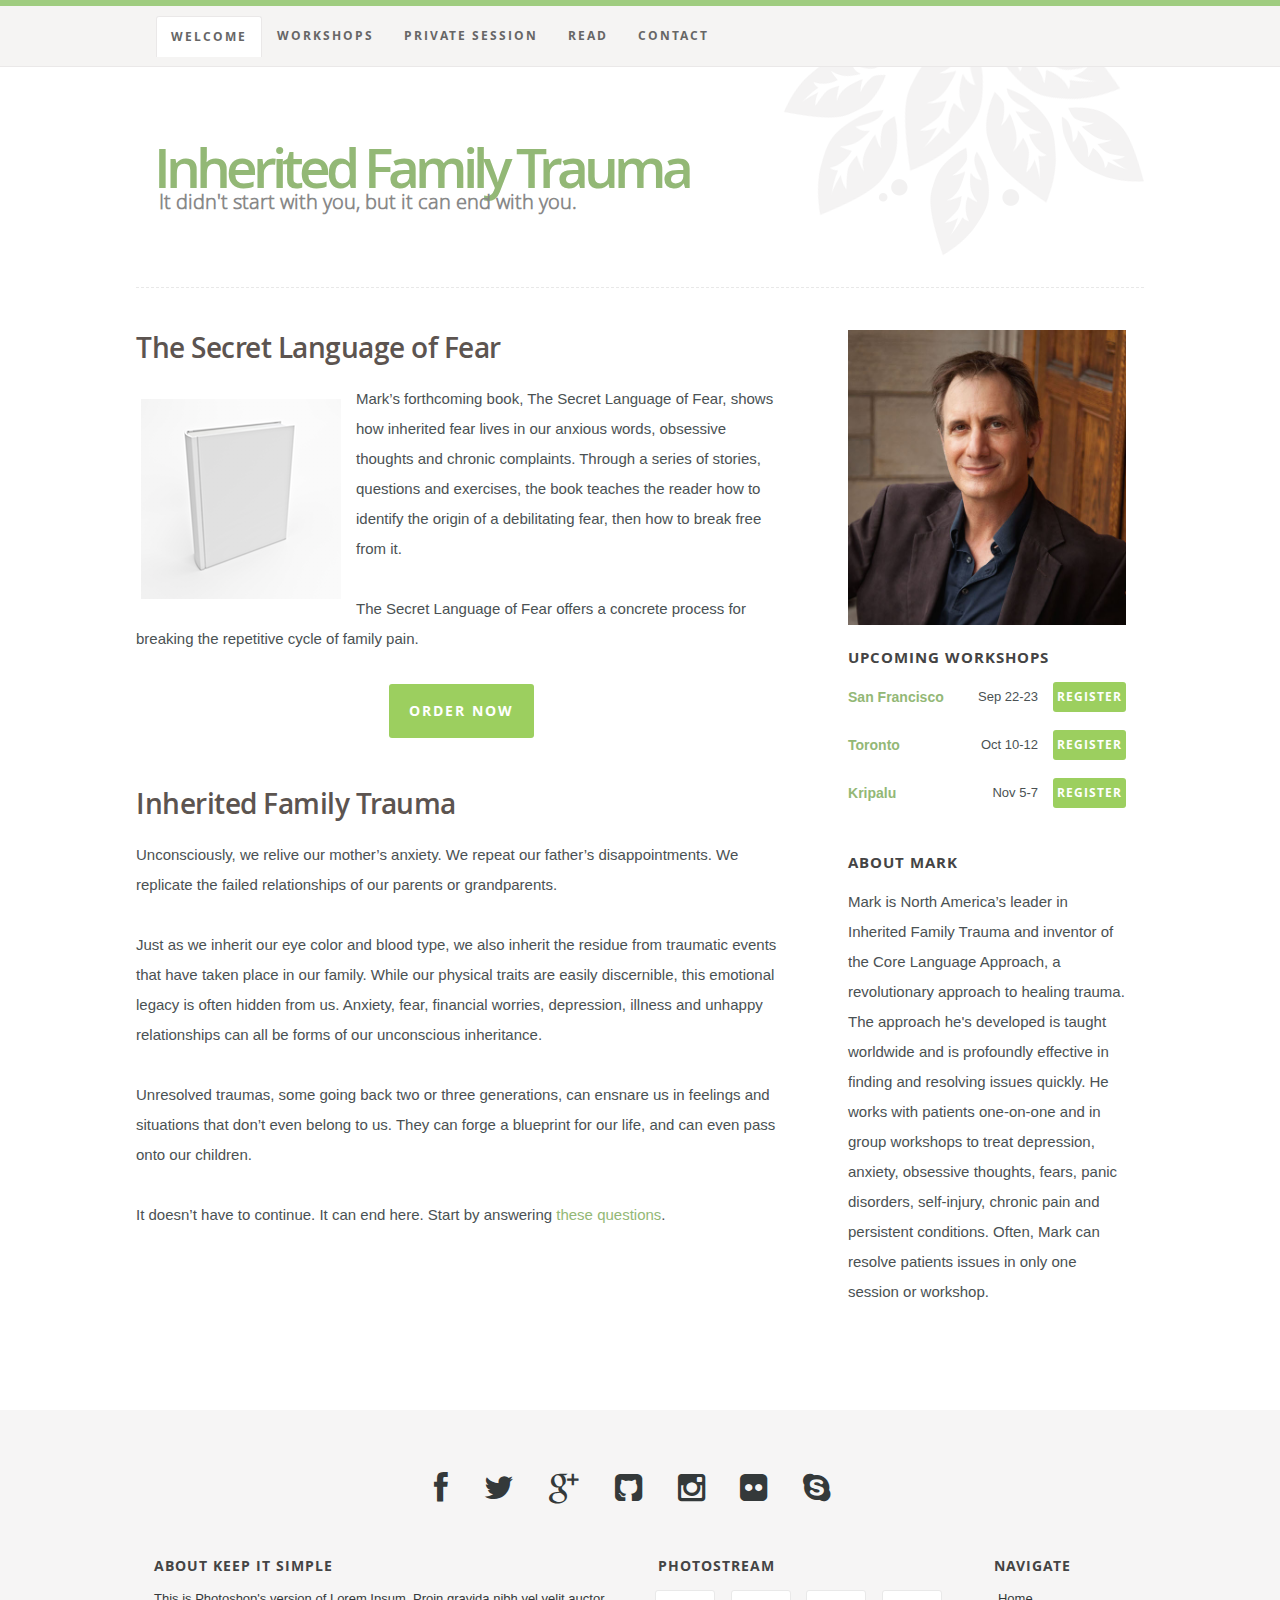
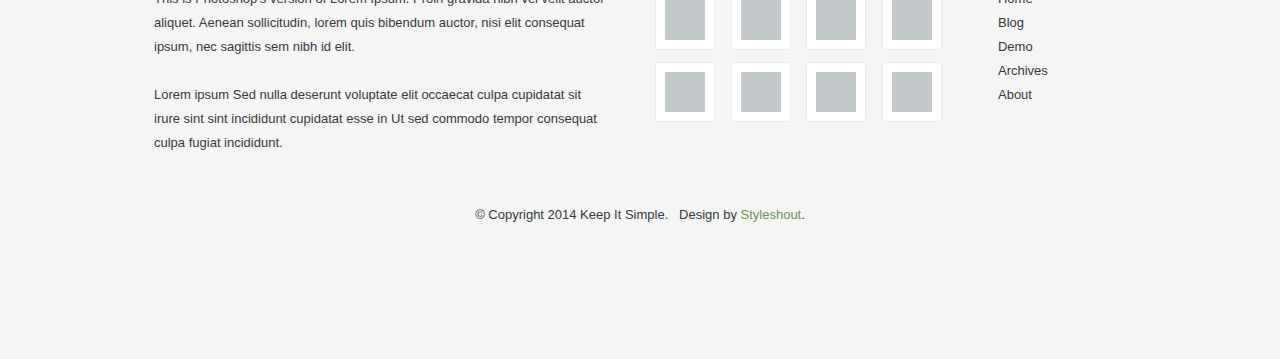
<file: index.html>
<!DOCTYPE html>
<!--[if lt IE 8 ]><html class="no-js ie ie7" lang="en"> <![endif]-->
<!--[if IE 8 ]><html class="no-js ie ie8" lang="en"> <![endif]-->
<!--[if IE 9 ]><html class="no-js ie ie9" lang="en"> <![endif]-->
<!--[if (gte IE 8)|!(IE)]><!-->
<html class="no-js" lang="en">
<!--<![endif]-->

<head>

    <!--- Basic Page Needs
   ================================================== -->
    <meta charset="utf-8">
    <title>Mark Wolynn</title>
    <meta name="description" content="">
    <meta name="author" content="">

    <!-- CSS
    ================================================== -->
    <link rel="stylesheet" href="css/default.css">
    <link rel="stylesheet" href="css/layout.css">
    <link rel="stylesheet" href="css/media-queries.css">

    <!-- Script
   ================================================== -->
    <script src="js/modernizr.js"></script>

    <!-- Favicons
    ================================================== -->
    <link rel="shortcut icon" href="favicon.png">

</head>

<body class="page">

    <!-- Header
   ================================================== -->
    <header id="top">

        <div class="row">

            <div class="header-content twelve columns">

                <h1 id="logo-text"><a href="index.html" title="">Inherited Family Trauma</a></h1>
                <p id="intro">It didn't start with you, but it can end with you.</p>

            </div>

        </div>

        <nav id="nav-wrap">

            <a class="mobile-btn" href="#nav-wrap" title="Show navigation">Show Menu</a>
            <a class="mobile-btn" href="#" title="Hide navigation">Hide Menu</a>

            <div class="row">

                <ul id="nav" class="nav">
                    <li class="current"><a href="index.html">Welcome</a></li>
                    <li><a href="">Workshops</a></li> 
                    <li><a href="">Private Session</a></li>
                    <li><a href="">Read</a></li>
                    <!-- Book, Blog, Insights -->
                    <li><a href="">Contact</a></li>
                </ul>
                <!-- end #nav -->

            </div>

        </nav>
        <!-- end #nav-wrap -->

    </header>
    <!-- Header End -->

    <!-- Content
   ================================================== -->
    <div id="content-wrap">

        <div class="row">

            <div id="main" class="eight columns">

                <section class="page">

                    <div class="row">
                        <h2 class="entry-title">
                            The Secret Language of Fear
                        </h2>

                        <img class="left" style="padding: 15px 15px 0 5px" src="images/book-cover.png"/>

                        <p>Mark’s forthcoming book, The Secret Language of Fear, shows how inherited fear lives in our anxious words, obsessive thoughts and chronic complaints. Through a series of stories, questions and exercises, the book teaches the reader how to identify the origin of a debilitating fear, then how to break free from it. </p>

                        <p>The Secret Language of Fear offers a concrete process for breaking the repetitive cycle of family pain.</p>

                        <div class="center"><div class="button">Order Now</div></div>
                    </div>

                    <div class="row">

                        <h2 class="entry-title">
                            Inherited Family Trauma
                        </h2>

                        <p>Unconsciously, we relive our mother’s anxiety. We repeat our father’s disappointments. We replicate the failed relationships of our parents or grandparents.</p>

                        <p>Just as we inherit our eye color and blood type, we also inherit the residue from traumatic events that have taken place in our family. While our physical traits are easily discernible, this emotional legacy is often hidden from us. Anxiety, fear, financial worries, depression, illness and unhappy relationships can all be forms of our unconscious inheritance.</p>

                        <p>Unresolved traumas, some going back two or three generations, can ensnare us in feelings and situations that don’t even belong to us. They can forge a blueprint for our life, and can even pass onto our children.</p>

                        <p>It doesn’t have to continue. It can end here. Start by answering <a href="">these questions</a>.</p>
                    </div>

                </section>
                <!-- End page -->

            </div>
            <!-- End main -->


            <div id="sidebar" class="four columns">

                <div class="" style="padding-bottom: 4%">
                    <img src="images/MarkWolynn.jpg">
                </div>

                <div class="widget widget_categories group">
                    <h3>Upcoming Workshops</h3>
                    <ul>
                        <li style="clear:both">
                            <a href="#" title="San Francisco" class="city">San Francisco</a>
                            <div class="button">Register</div>
                            <div class="date">Sep 22-23</div>
                        </li>
                        <li style="clear:both">
                            <a href="#" title="Toronto" class="city">Toronto</a>
                            <div class="button">Register</div>
                            <div class="date">Oct 10-12</div>
                        </li>
                        <li style="clear:both">
                            <a href="#" title="Kripalu" class="city">Kripalu</a>
                            <div class="button">Register</div>
                            <div class="date">Nov 5-7</div>
                        </li>
                    </ul>
                </div>

                <div class="widget widget_text group">
                    <h3>About Mark</h3>

                    <p>Mark is North America’s leader in Inherited Family Trauma and inventor of the Core Language Approach, a revolutionary approach to healing trauma. The approach he's developed is taught worldwide and is profoundly effective in finding and resolving issues quickly. He works with patients one-on-one and in group workshops to treat depression, anxiety, obsessive thoughts, fears, panic disorders, self-injury, chronic pain and persistent conditions. Often, Mark can resolve patients issues in only one session or workshop.</p>

                </div>

            </div>
            <!-- end sidebar -->

        </div>
        <!-- end row -->

    </div>
    <!-- end content-wrap -->


    <!-- Footer
   ================================================== -->
    <footer>

        <div class="row">

            <div class="twelve columns">
                <ul class="social-links">
                    <li><a href="#"><i class="fa fa-facebook"></i></a>
                    </li>
                    <li><a href="#"><i class="fa fa-twitter"></i></a>
                    </li>
                    <li><a href="#"><i class="fa fa-google-plus"></i></a>
                    </li>
                    <li><a href="#"><i class="fa fa-github-square"></i></a>
                    </li>
                    <li><a href="#"><i class="fa fa-instagram"></i></a>
                    </li>
                    <li><a href="#"><i class="fa fa-flickr"></i></a>
                    </li>
                    <li><a href="#"><i class="fa fa-skype"></i></a>
                    </li>
                </ul>
            </div>

            <div class="six columns info">

                <h3>About Keep It Simple</h3>

                <p>This is Photoshop's version of Lorem Ipsum. Proin gravida nibh vel velit auctor aliquet. Aenean sollicitudin, lorem quis bibendum auctor, nisi elit consequat ipsum, nec sagittis sem nibh id elit.
                </p>

                <p>Lorem ipsum Sed nulla deserunt voluptate elit occaecat culpa cupidatat sit irure sint sint incididunt cupidatat esse in Ut sed commodo tempor consequat culpa fugiat incididunt.</p>

            </div>

            <div class="four columns">

                <h3>Photostream</h3>

                <ul class="photostream group">
                    <li>
                        <a href="#">
                            <img alt="thumbnail" src="images/thumb.jpg">
                        </a>
                    </li>
                    <li>
                        <a href="#">
                            <img alt="thumbnail" src="images/thumb.jpg">
                        </a>
                    </li>
                    <li>
                        <a href="#">
                            <img alt="thumbnail" src="images/thumb.jpg">
                        </a>
                    </li>
                    <li>
                        <a href="#">
                            <img alt="thumbnail" src="images/thumb.jpg">
                        </a>
                    </li>
                    <li>
                        <a href="#">
                            <img alt="thumbnail" src="images/thumb.jpg">
                        </a>
                    </li>
                    <li>
                        <a href="#">
                            <img alt="thumbnail" src="images/thumb.jpg">
                        </a>
                    </li>
                    <li>
                        <a href="#">
                            <img alt="thumbnail" src="images/thumb.jpg">
                        </a>
                    </li>
                    <li>
                        <a href="#">
                            <img alt="thumbnail" src="images/thumb.jpg">
                        </a>
                    </li>
                </ul>

            </div>

            <div class="two columns">
                <h3 class="social">Navigate</h3>

                <ul class="navigate group">
                    <li><a href="#">Home</a>
                    </li>
                    <li><a href="#">Blog</a>
                    </li>
                    <li><a href="#">Demo</a>
                    </li>
                    <li><a href="#">Archives</a>
                    </li>
                    <li><a href="#">About</a>
                    </li>
                </ul>
            </div>

            <p class="copyright">&copy; Copyright 2014 Keep It Simple. &nbsp; Design by <a title="Styleshout" href="http://www.styleshout.com/">Styleshout</a>.</p>

        </div>
        <!-- End row -->

        <div id="go-top"><a class="smoothscroll" title="Back to Top" href="#top"><i class="fa fa-chevron-up"></i></a>
        </div>

    </footer>
    <!-- End Footer-->


    <!-- Java Script
   ================================================== -->
    <script src="http://ajax.googleapis.com/ajax/libs/jquery/1.10.2/jquery.min.js"></script>
    <script>
    window.jQuery || document.write('<script src="js/jquery-1.10.2.min.js"><\/script>')
    </script>
    <script type="text/javascript" src="js/jquery-migrate-1.2.1.min.js"></script>
    <script src="js/main.js"></script>

</body>

</html>
</file>
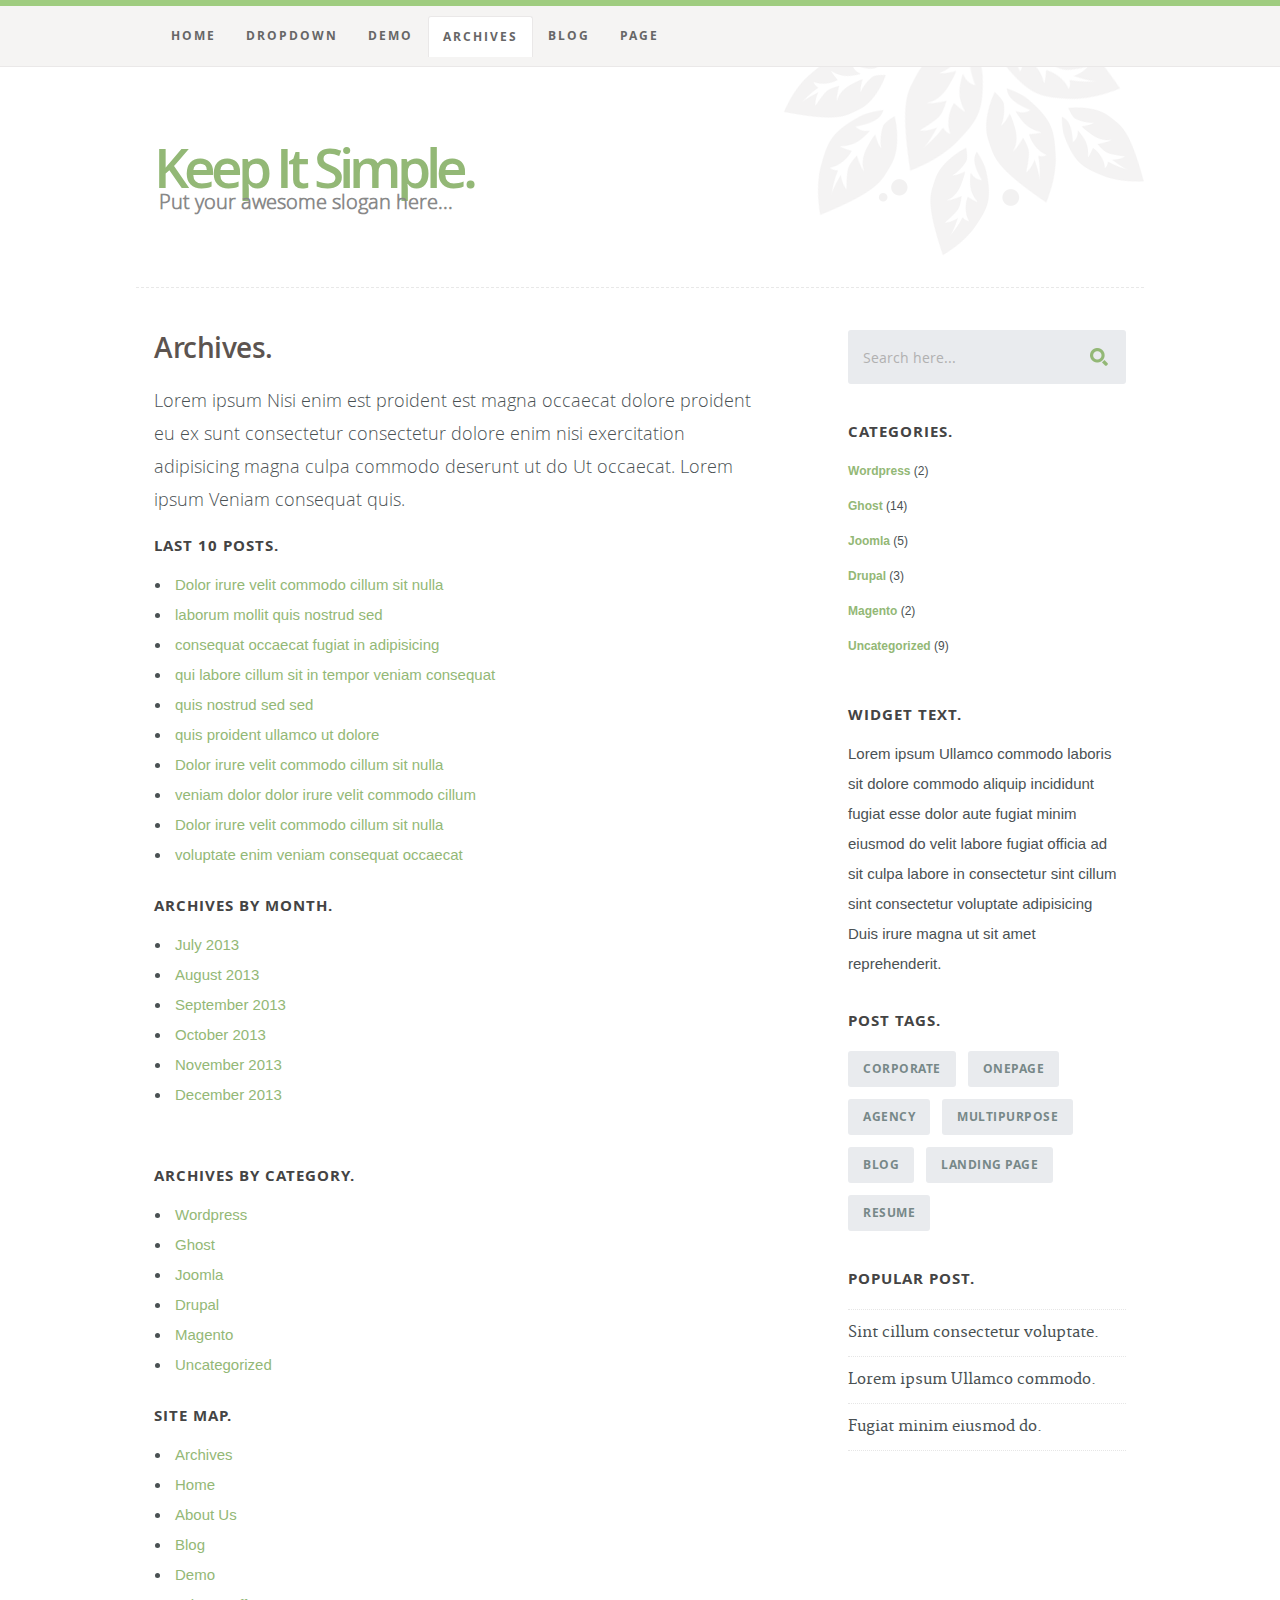
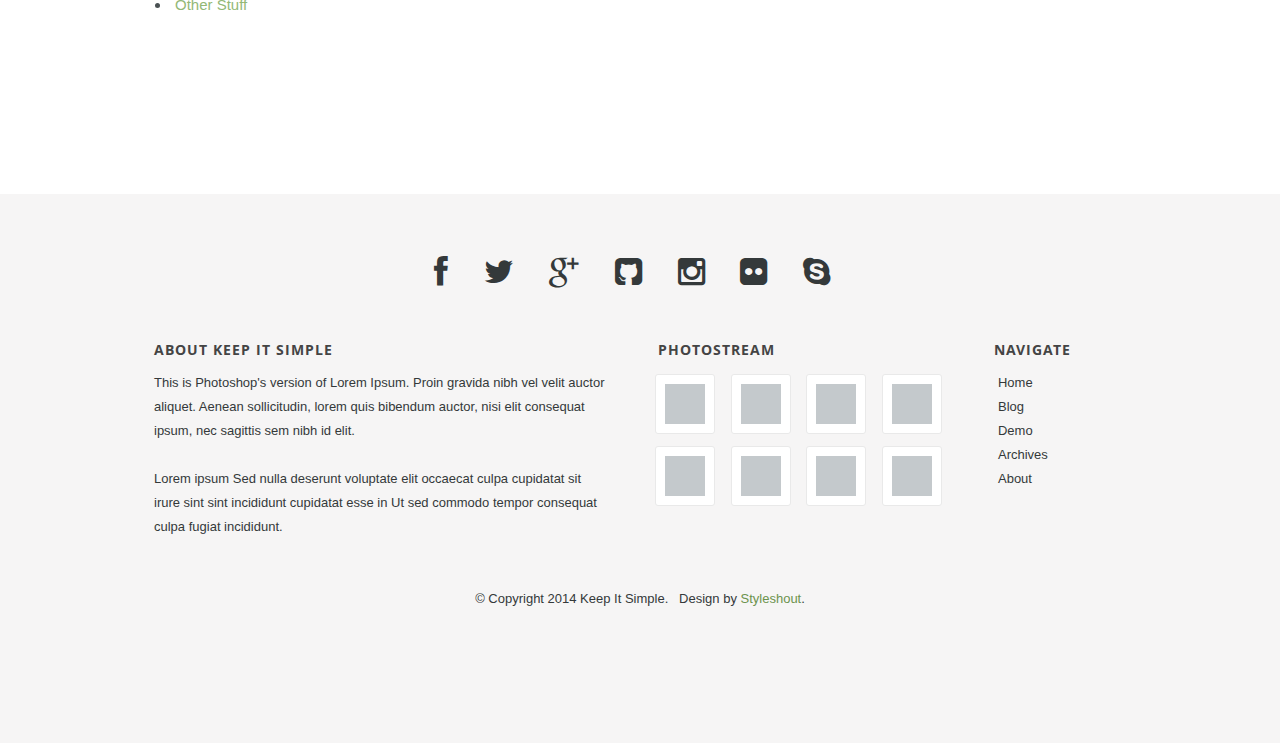
<file: archives.html>
<!DOCTYPE html>
<!--[if lt IE 8 ]><html class="no-js ie ie7" lang="en"> <![endif]-->
<!--[if IE 8 ]><html class="no-js ie ie8" lang="en"> <![endif]-->
<!--[if IE 9 ]><html class="no-js ie ie9" lang="en"> <![endif]-->
<!--[if (gte IE 8)|!(IE)]><!--><html class="no-js" lang="en"> <!--<![endif]-->
<head>

   <!--- Basic Page Needs
   ================================================== -->
   <meta charset="utf-8">
	<title>Keep It Simple.</title>
	<meta name="description" content="">  
	<meta name="author" content="">

    <!-- CSS
    ================================================== -->
   <link rel="stylesheet" href="css/default.css">
	<link rel="stylesheet" href="css/layout.css">  
	<link rel="stylesheet" href="css/media-queries.css">   

   <!-- Script
   ================================================== -->
	<script src="js/modernizr.js"></script>

   <!-- Favicons
	================================================== -->
	<link rel="shortcut icon" href="favicon.png" >

</head>

<body class="page">

   <!-- Header
   ================================================== -->
   <header id="top">

   	<div class="row">

   		<div class="header-content twelve columns">

		      <h1 id="logo-text"><a href="index.html" title="">Keep It Simple.</a></h1>
				<p id="intro">Put your awesome slogan here...</p>

			</div>			

	   </div>

	   <nav id="nav-wrap"> 

	   	<a class="mobile-btn" href="#nav-wrap" title="Show navigation">Show Menu</a>
		   <a class="mobile-btn" href="#" title="Hide navigation">Hide Menu</a>

	   	<div class="row">    		            

			   	<ul id="nav" class="nav">
			      	<li><a href="index.html">Home</a></li>
			      	<li class="has-children"><a href="#">Dropdown</a>
	                  <ul>
	                     <li><a href="#">Submenu 01</a></li>
	                     <li><a href="#">Submenu 02</a></li>
	                     <li><a href="#">Submenu 03</a></li>
	                  </ul>
	               </li>
	               <li><a href="demo.html">Demo</a></li>	
	               <li class="current"><a href="archives.html">Archives</a></li>
			      	<li class="has-children"><a href="single.html">Blog</a>
							<ul>
	                     <li><a href="blog.html">Blog Entries</a></li>
	                     <li><a href="single.html">Single Blog</a></li>	                     
	                  </ul>
			      	</li>		      	
			      	<li><a href="page.html">Page</a></li>
			   	</ul> <!-- end #nav -->			   	 

	   	</div> 

	   </nav> <!-- end #nav-wrap --> 	     

   </header> <!-- Header End -->

   <!-- Content
   ================================================== -->
   <div id="content-wrap">

   	<div class="row">

   		<div id="main" class="eight columns">

   			<section class="page">					

					<h2>Archives.</h2> 
					
					<p class="lead">Lorem ipsum Nisi enim est proident est magna occaecat dolore proident eu ex sunt consectetur consectetur dolore enim nisi exercitation adipisicing magna culpa commodo deserunt ut do Ut occaecat. Lorem ipsum Veniam consequat quis.</p>					
					
					<div class="row archive-list">

						<div class="twelve columns">

							<h4>Last 10 Posts.</h4>	

				      	<ul>
				      		<li><a href="">Dolor irure velit commodo cillum sit nulla</a></li>
				      		<li><a href="">laborum mollit quis nostrud sed</a></li>
				      		<li><a href="">consequat occaecat fugiat in adipisicing</a></li>
				      		<li><a href="">qui labore cillum sit in tempor veniam consequat</a></li>
				      		<li><a href="">quis nostrud sed sed</a></li>
				      		<li><a href="">quis proident ullamco ut dolore</a></li>
				      		<li><a href="">Dolor irure velit commodo cillum sit nulla</a></li>
				      		<li><a href="">veniam dolor dolor irure velit commodo cillum</a></li>
				      		<li><a href="">Dolor irure velit commodo cillum sit nulla</a></li>
				      		<li><a href="">voluptate enim veniam consequat occaecat</a></li>
				      	</ul>								

						</div>

						<div class="twelve columns">

							<h4>Archives By Month.</h4>

					      	<ul>
					        		<li><a href="">July 2013</a></li>
					      		<li><a href="">August 2013</a></li>
					      		<li><a href="">September 2013</a></li>
					      		<li><a href="">October 2013</a></li>
					      		<li><a href="">November 2013</a></li>
					      		<li><a href="">December 2013</a></li>
					      	</ul>							

						</div>

					</div> <!-- end row -->			      	

			      <div class="row archive-list">
			      	
						<div class="twelve columns">

							<h4>Archives By Category.</h4>	

				      	<ul>
				      		<li><a href="">Wordpress</a></li>
				      		<li><a href="">Ghost</a></li>
				      		<li><a href="">Joomla</a></li>
				      		<li><a href="">Drupal</a></li>
				      		<li><a href="">Magento</a></li>
				      		<li><a href="">Uncategorized</a></li>
				      	</ul>
							

						</div>

						<div class="twelve columns">

							<h4>Site Map.</h4>	

				      	<ul>
				      		<li><a href="">Archives</a></li>
				      		<li><a href="">Home</a></li>
				      		<li><a href="">About Us</a></li>
				      		<li><a href="">Blog</a></li>
				      		<li><a href="">Demo</a></li>
				      		<li><a href="">Other Stuff</a></li>
				      	</ul>							

						</div>

			      </div>					

				</section> <!-- End page -->

   		</div> <!-- End main -->


   		<div id="sidebar" class="four columns">

   			<div class="widget widget_search">
                  <h3>Search</h3> 
                  <form action="#">

                     <input type="text" value="Search here..." onblur="if(this.value == '') { this.value = 'Search here...'; }" onfocus="if (this.value == 'Search here...') { this.value = ''; }" class="text-search">
                     <input type="submit" value="" class="submit-search">

                  </form>
               </div>

   			<div class="widget widget_categories group">
   				<h3>Categories.</h3> 
   				<ul>
						<li><a href="#" title="">Wordpress</a> (2)</li>
						<li><a href="#" title="">Ghost</a> (14)</li>
						<li><a href="#" title="">Joomla</a> (5)</li>
						<li><a href="#" title="">Drupal</a> (3)</li>
						<li><a href="#" title="">Magento</a> (2)</li>
						<li><a href="#" title="">Uncategorized</a> (9)</li>						
					</ul>
				</div>

				<div class="widget widget_text group">
					<h3>Widget Text.</h3>

   				<p>Lorem ipsum Ullamco commodo laboris sit dolore commodo aliquip incididunt fugiat esse dolor aute fugiat minim eiusmod do velit labore fugiat officia ad sit culpa labore in consectetur sint cillum sint consectetur voluptate adipisicing Duis irure magna ut sit amet reprehenderit.</p>

   			</div>

   			<div class="widget widget_tags">
               <h3>Post Tags.</h3>

               <div class="tagcloud group">
                	<a href="#">Corporate</a>
                  <a href="#">Onepage</a>
                  <a href="#">Agency</a>
                  <a href="#">Multipurpose</a>
                  <a href="#">Blog</a>
                  <a href="#">Landing Page</a>
                  <a href="#">Resume</a>
               </div>
                  
            </div>

            <div class="widget widget_popular">
               <h3>Popular Post.</h3>

               <ul class="link-list">
                  <li><a href="#">Sint cillum consectetur voluptate.</a></li>
                  <li><a href="#">Lorem ipsum Ullamco commodo.</a></li>
                  <li><a href="#">Fugiat minim eiusmod do.</a></li>                     
               </ul>
                  
            </div>
   			
   		</div> <!-- end sidebar -->

   	</div> <!-- end row -->

   </div> <!-- end content-wrap -->


   <!-- Footer
   ================================================== -->
   <footer>

      <div class="row"> 

      	<div class="twelve columns">	
				<ul class="social-links">
               <li><a href="#"><i class="fa fa-facebook"></i></a></li>
               <li><a href="#"><i class="fa fa-twitter"></i></a></li>
               <li><a href="#"><i class="fa fa-google-plus"></i></a></li>               
               <li><a href="#"><i class="fa fa-github-square"></i></a></li>
               <li><a href="#"><i class="fa fa-instagram"></i></a></li>
               <li><a href="#"><i class="fa fa-flickr"></i></a></li>               
               <li><a href="#"><i class="fa fa-skype"></i></a></li>
            </ul>			
      	</div>
      	
         <div class="six columns info">

            <h3>About Keep It Simple</h3> 

            <p>This is Photoshop's version  of Lorem Ipsum. Proin gravida nibh vel velit auctor aliquet.
            Aenean sollicitudin, lorem quis bibendum auctor, nisi elit consequat ipsum, nec sagittis sem
            nibh id elit. 
            </p>

            <p>Lorem ipsum Sed nulla deserunt voluptate elit occaecat culpa cupidatat sit irure sint 
            sint incididunt cupidatat esse in Ut sed commodo tempor consequat culpa fugiat incididunt.</p>

         </div>

         <div class="four columns">

            <h3>Photostream</h3>
            
            <ul class="photostream group">
               <li><a href="#"><img alt="thumbnail" src="images/thumb.jpg"></a></li>
               <li><a href="#"><img alt="thumbnail" src="images/thumb.jpg"></a></li>
               <li><a href="#"><img alt="thumbnail" src="images/thumb.jpg"></a></li>
               <li><a href="#"><img alt="thumbnail" src="images/thumb.jpg"></a></li>
               <li><a href="#"><img alt="thumbnail" src="images/thumb.jpg"></a></li>
               <li><a href="#"><img alt="thumbnail" src="images/thumb.jpg"></a></li>
               <li><a href="#"><img alt="thumbnail" src="images/thumb.jpg"></a></li>
               <li><a href="#"><img alt="thumbnail" src="images/thumb.jpg"></a></li>
            </ul>           

         </div>

         <div class="two columns">
            <h3 class="social">Navigate</h3>

            <ul class="navigate group">
               <li><a href="#">Home</a></li>
               <li><a href="#">Blog</a></li>
               <li><a href="#">Demo</a></li>
               <li><a href="#">Archives</a></li>
               <li><a href="#">About</a></li>
            </ul>
         </div>

         <p class="copyright">&copy; Copyright 2014 Keep It Simple. &nbsp; Design by <a title="Styleshout" href="http://www.styleshout.com/">Styleshout</a>.</p>
        
      </div> <!-- End row -->

      <div id="go-top"><a class="smoothscroll" title="Back to Top" href="#top"><i class="fa fa-chevron-up"></i></a></div>

   </footer> <!-- End Footer-->


   <!-- Java Script
   ================================================== -->
   <script src="http://ajax.googleapis.com/ajax/libs/jquery/1.10.2/jquery.min.js"></script>
   <script>window.jQuery || document.write('<script src="js/jquery-1.10.2.min.js"><\/script>')</script>
   <script type="text/javascript" src="js/jquery-migrate-1.2.1.min.js"></script>  
   <script src="js/main.js"></script>

</body>

</html>
</file>
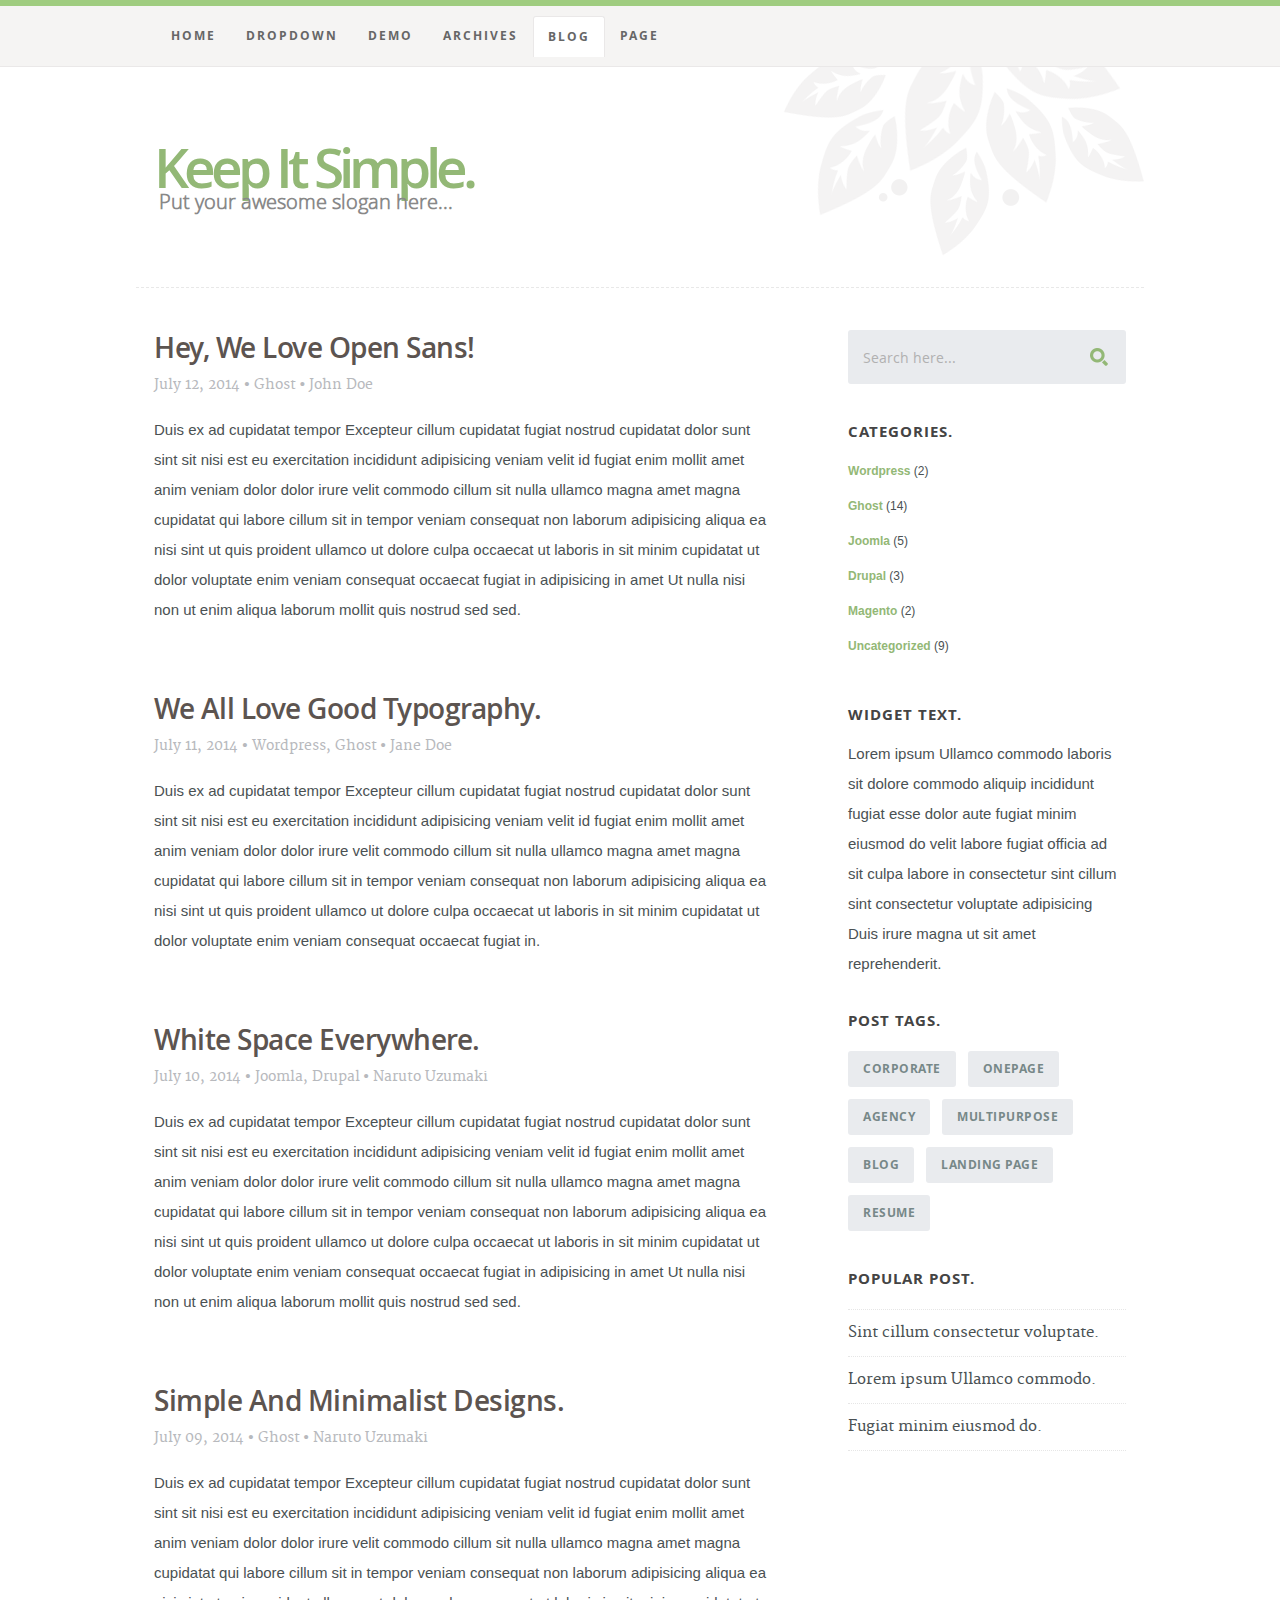
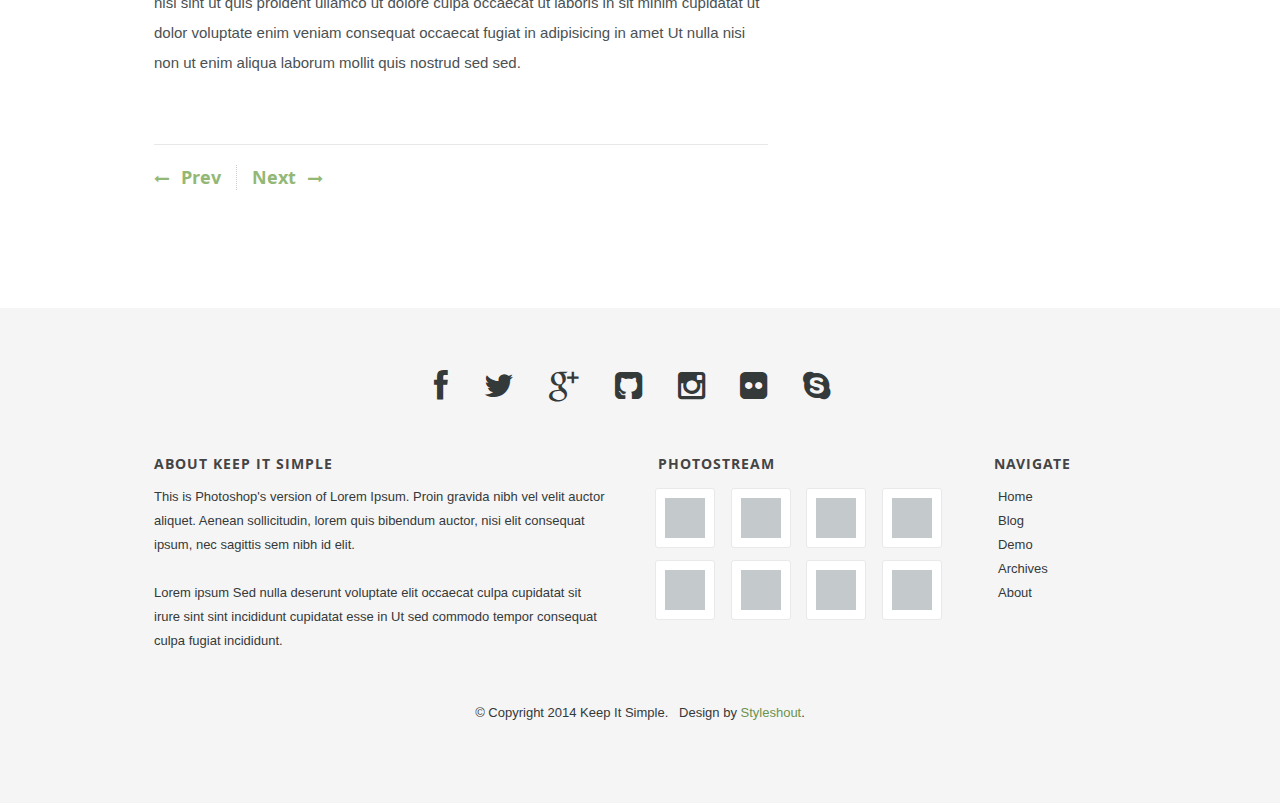
<file: blog.html>
<!DOCTYPE html>
<!--[if lt IE 8 ]><html class="no-js ie ie7" lang="en"> <![endif]-->
<!--[if IE 8 ]><html class="no-js ie ie8" lang="en"> <![endif]-->
<!--[if IE 9 ]><html class="no-js ie ie9" lang="en"> <![endif]-->
<!--[if (gte IE 8)|!(IE)]><!--><html class="no-js" lang="en"> <!--<![endif]-->
<head>

   <!--- Basic Page Needs
   ================================================== -->
   <meta charset="utf-8">
	<title>Keep It Simple.</title>
	<meta name="description" content="">  
	<meta name="author" content="">

   <!-- CSS
    ================================================== -->
   <link rel="stylesheet" href="css/default.css">
	<link rel="stylesheet" href="css/layout.css">  
	<link rel="stylesheet" href="css/media-queries.css"> 

   <!-- Script
   ================================================== -->
	<script src="js/modernizr.js"></script>

   <!-- Favicons
	================================================== -->
	<link rel="shortcut icon" href="favicon.png" >

</head>

<body>

   <!-- Header
   ================================================== -->
   <header id="top">

   	<div class="row">

   		<div class="header-content twelve columns">

		      <h1 id="logo-text"><a href="index.html" title="">Keep It Simple.</a></h1>
				<p id="intro">Put your awesome slogan here...</p>

			</div>			

	   </div>

	   <nav id="nav-wrap"> 

	   	<a class="mobile-btn" href="#nav-wrap" title="Show navigation">Show Menu</a>
		   <a class="mobile-btn" href="#" title="Hide navigation">Hide Menu</a>

	   	<div class="row">    		            

			   	<ul id="nav" class="nav">
			      	<li><a href="index.html">Home</a></li>
			      	<li class="has-children"><a href="#">Dropdown</a>
	                  <ul>
	                     <li><a href="#">Submenu 01</a></li>
	                     <li><a href="#">Submenu 02</a></li>
	                     <li><a href="#">Submenu 03</a></li>
	                  </ul>
	               </li>
	               <li><a href="demo.html">Demo</a></li>	
	               <li><a href="archives.html">Archives</a></li>
			      	<li class="has-children current"><a href="blog.html">Blog</a>
							<ul>
	                     <li><a href="blog.html">Blog Entries</a></li>
	                     <li><a href="single.html">Single Blog</a></li>	                     
	                  </ul>
			      	</li>		      	
			      	<li><a href="page.html">Page</a></li>
			   	</ul> <!-- end #nav -->			   	 

	   	</div> 

	   </nav> <!-- end #nav-wrap --> 	     

   </header> <!-- Header End -->

   <!-- Content
   ================================================== -->
   <div id="content-wrap">

   	<div class="row">

   		<div id="main" class="eight columns">

	   		<article class="entry">

					<header class="entry-header">

						<h2 class="entry-title">
							<a href="single.html" title="">Hey, We Love Open Sans!</a>
						</h2> 				 
					
						<div class="entry-meta">
							<ul>
								<li>July 12, 2014</li>
								<span class="meta-sep">&bull;</span>								
								<li><a href="#" title="" rel="category tag">Ghost</a></li>
								<span class="meta-sep">&bull;</span>
								<li>John Doe</li>
							</ul>
						</div> 
					 
					</header> 
					
					<div class="entry-content">
						<p>Duis ex ad cupidatat tempor Excepteur cillum cupidatat fugiat nostrud cupidatat dolor sunt sint sit nisi est eu exercitation incididunt adipisicing veniam velit id fugiat enim mollit amet anim veniam dolor dolor irure velit commodo cillum sit nulla ullamco magna amet magna cupidatat qui labore cillum sit in tempor veniam consequat non laborum adipisicing aliqua ea nisi sint ut quis proident ullamco ut dolore culpa occaecat ut laboris in sit minim cupidatat ut dolor voluptate enim veniam consequat occaecat fugiat in adipisicing in amet Ut nulla nisi non ut enim aliqua laborum mollit quis nostrud sed sed.</p>
					</div> 

				</article> <!-- end entry -->

				<article class="entry">
	   			
					<header class="entry-header">

						<h2 class="entry-title">
							<a href="single.html" title="">We All Love Good Typography.</a>
						</h2> 				 
					
						<div class="entry-meta">
							<ul>
								<li>July 11, 2014</li>
								<span class="meta-sep">&bull;</span>							
								<li>
									<a href="#" title="" rel="category tag">Wordpress</a>,
									<a href="#" title="" rel="category tag">Ghost</a>  
								</li>
								<span class="meta-sep">&bull;</span>
								<li>Jane Doe</li>
							</ul>
						</div>
					 
					</header> 			

					<div class="entry-content">
						<p>Duis ex ad cupidatat tempor Excepteur cillum cupidatat fugiat nostrud cupidatat dolor sunt sint sit nisi est eu exercitation incididunt adipisicing veniam velit id fugiat enim mollit amet anim veniam dolor dolor irure velit commodo cillum sit nulla ullamco magna amet magna cupidatat qui labore cillum sit in tempor veniam consequat non laborum adipisicing aliqua ea nisi sint ut quis proident ullamco ut dolore culpa occaecat ut laboris in sit minim cupidatat ut dolor voluptate enim veniam consequat occaecat fugiat in.</p>
					</div> 

				</article> <!-- end entry -->

				<article class="entry">
	   			
					<header class="entry-header">

						<h2 class="entry-title">
							<a href="single.html" title="">White Space Everywhere.</a>
						</h2> 				 
					
						<div class="entry-meta">
							<ul>
								<li>July 10, 2014</li>
								<span class="meta-sep">&bull;</span>								
								<li>
									<a href="#" title="" rel="category tag">Joomla</a>,
									<a href="#" title="" rel="category tag">Drupal</a>  
								</li>
								<span class="meta-sep">&bull;</span>
								<li>Naruto Uzumaki</li>
							</ul>
						</div> 
					 
					</header> 			

					<div class="entry-content">
						<p>Duis ex ad cupidatat tempor Excepteur cillum cupidatat fugiat nostrud cupidatat dolor sunt sint sit nisi est eu exercitation incididunt adipisicing veniam velit id fugiat enim mollit amet anim veniam dolor dolor irure velit commodo cillum sit nulla ullamco magna amet magna cupidatat qui labore cillum sit in tempor veniam consequat non laborum adipisicing aliqua ea nisi sint ut quis proident ullamco ut dolore culpa occaecat ut laboris in sit minim cupidatat ut dolor voluptate enim veniam consequat occaecat fugiat in adipisicing in amet Ut nulla nisi non ut enim aliqua laborum mollit quis nostrud sed sed.</p>
					</div> 

				</article> <!-- end entry -->  

				<article class="entry">
	   			
					<header class="entry-header">

						<h2 class="entry-title">
							<a href="single.html" title="">Simple And Minimalist Designs.</a>
						</h2> 				 
					
						<div class="entry-meta">
							<ul>
								<li>July 09, 2014</li>
								<span class="meta-sep">&bull;</span>								
								<li>
									<a href="#" title="" rel="category tag">Ghost</a>  
								</li>
								<span class="meta-sep">&bull;</span>
								<li>Naruto Uzumaki</li>
							</ul>
						</div> 
					 
					</header> 			

					<div class="entry-content">
						<p>Duis ex ad cupidatat tempor Excepteur cillum cupidatat fugiat nostrud cupidatat dolor sunt sint sit nisi est eu exercitation incididunt adipisicing veniam velit id fugiat enim mollit amet anim veniam dolor dolor irure velit commodo cillum sit nulla ullamco magna amet magna cupidatat qui labore cillum sit in tempor veniam consequat non laborum adipisicing aliqua ea nisi sint ut quis proident ullamco ut dolore culpa occaecat ut laboris in sit minim cupidatat ut dolor voluptate enim veniam consequat occaecat fugiat in adipisicing in amet Ut nulla nisi non ut enim aliqua laborum mollit quis nostrud sed sed.</p>
					</div> 

				</article> <!-- end entry --> 

				<div class="pagenav">
	            <p>
	            <a rel="prev" href="#">Prev</a>   	
	            <a rel="next" href="#">Next</a>     		
	            </p>
            </div> 	


   		</div> <!-- end main -->

   		<div id="sidebar" class="four columns">

   			<div class="widget widget_search">
                  <h3>Search</h3> 
                  <form action="#">

                     <input type="text" value="Search here..." onblur="if(this.value == '') { this.value = 'Search here...'; }" onfocus="if (this.value == 'Search here...') { this.value = ''; }" class="text-search">
                     <input type="submit" value="" class="submit-search">

                  </form>
               </div>

   			<div class="widget widget_categories group">
   				<h3>Categories.</h3> 
   				<ul>
						<li><a href="#" title="">Wordpress</a> (2)</li>
						<li><a href="#" title="">Ghost</a> (14)</li>
						<li><a href="#" title="">Joomla</a> (5)</li>
						<li><a href="#" title="">Drupal</a> (3)</li>
						<li><a href="#" title="">Magento</a> (2)</li>
						<li><a href="#" title="">Uncategorized</a> (9)</li>						
					</ul>
				</div>

				<div class="widget widget_text group">
					<h3>Widget Text.</h3>

   				<p>Lorem ipsum Ullamco commodo laboris sit dolore commodo aliquip incididunt fugiat esse dolor aute fugiat minim eiusmod do velit labore fugiat officia ad sit culpa labore in consectetur sint cillum sint consectetur voluptate adipisicing Duis irure magna ut sit amet reprehenderit.</p>

   			</div>

   			<div class="widget widget_tags">
               <h3>Post Tags.</h3>

               <div class="tagcloud group">
                	<a href="#">Corporate</a>
                  <a href="#">Onepage</a>
                  <a href="#">Agency</a>
                  <a href="#">Multipurpose</a>
                  <a href="#">Blog</a>
                  <a href="#">Landing Page</a>
                  <a href="#">Resume</a>
               </div>
                  
            </div>

            <div class="widget widget_popular">
               <h3>Popular Post.</h3>

               <ul class="link-list">
                  <li><a href="#">Sint cillum consectetur voluptate.</a></li>
                  <li><a href="#">Lorem ipsum Ullamco commodo.</a></li>
                  <li><a href="#">Fugiat minim eiusmod do.</a></li>                     
               </ul>
                  
            </div>
   			
   		</div> <!-- end sidebar -->

   	</div> <!-- end row -->

   </div> <!-- end content-wrap -->
   

   <!-- Footer
   ================================================== -->
   <footer>

      <div class="row"> 

      	<div class="twelve columns">	
				<ul class="social-links">
               <li><a href="#"><i class="fa fa-facebook"></i></a></li>
               <li><a href="#"><i class="fa fa-twitter"></i></a></li>
               <li><a href="#"><i class="fa fa-google-plus"></i></a></li>               
               <li><a href="#"><i class="fa fa-github-square"></i></a></li>
               <li><a href="#"><i class="fa fa-instagram"></i></a></li>
               <li><a href="#"><i class="fa fa-flickr"></i></a></li>               
               <li><a href="#"><i class="fa fa-skype"></i></a></li>
            </ul>			
      	</div>
      	
         <div class="six columns info">

            <h3>About Keep It Simple</h3> 

            <p>This is Photoshop's version  of Lorem Ipsum. Proin gravida nibh vel velit auctor aliquet.
            Aenean sollicitudin, lorem quis bibendum auctor, nisi elit consequat ipsum, nec sagittis sem
            nibh id elit. 
            </p>

            <p>Lorem ipsum Sed nulla deserunt voluptate elit occaecat culpa cupidatat sit irure sint 
            sint incididunt cupidatat esse in Ut sed commodo tempor consequat culpa fugiat incididunt.</p>

         </div>

         <div class="four columns">

            <h3>Photostream</h3>
            
            <ul class="photostream group">
               <li><a href="#"><img alt="thumbnail" src="images/thumb.jpg"></a></li>
               <li><a href="#"><img alt="thumbnail" src="images/thumb.jpg"></a></li>
               <li><a href="#"><img alt="thumbnail" src="images/thumb.jpg"></a></li>
               <li><a href="#"><img alt="thumbnail" src="images/thumb.jpg"></a></li>
               <li><a href="#"><img alt="thumbnail" src="images/thumb.jpg"></a></li>
               <li><a href="#"><img alt="thumbnail" src="images/thumb.jpg"></a></li>
               <li><a href="#"><img alt="thumbnail" src="images/thumb.jpg"></a></li>
               <li><a href="#"><img alt="thumbnail" src="images/thumb.jpg"></a></li>
            </ul>           

         </div>

         <div class="two columns">
            <h3 class="social">Navigate</h3>

            <ul class="navigate group">
               <li><a href="#">Home</a></li>
               <li><a href="#">Blog</a></li>
               <li><a href="#">Demo</a></li>
               <li><a href="#">Archives</a></li>
               <li><a href="#">About</a></li>
            </ul>
         </div>

         <p class="copyright">&copy; Copyright 2014 Keep It Simple. &nbsp; Design by <a title="Styleshout" href="http://www.styleshout.com/">Styleshout</a>.</p>
        
      </div> <!-- End row -->

      <div id="go-top"><a class="smoothscroll" title="Back to Top" href="#top"><i class="fa fa-chevron-up"></i></a></div>

   </footer> <!-- End Footer-->


   <!-- Java Script
   ================================================== -->
   <script src="http://ajax.googleapis.com/ajax/libs/jquery/1.10.2/jquery.min.js"></script>
   <script>window.jQuery || document.write('<script src="js/jquery-1.10.2.min.js"><\/script>')</script>
   <script type="text/javascript" src="js/jquery-migrate-1.2.1.min.js"></script>  
   <script src="js/main.js"></script>

</body>

</html>
</file>
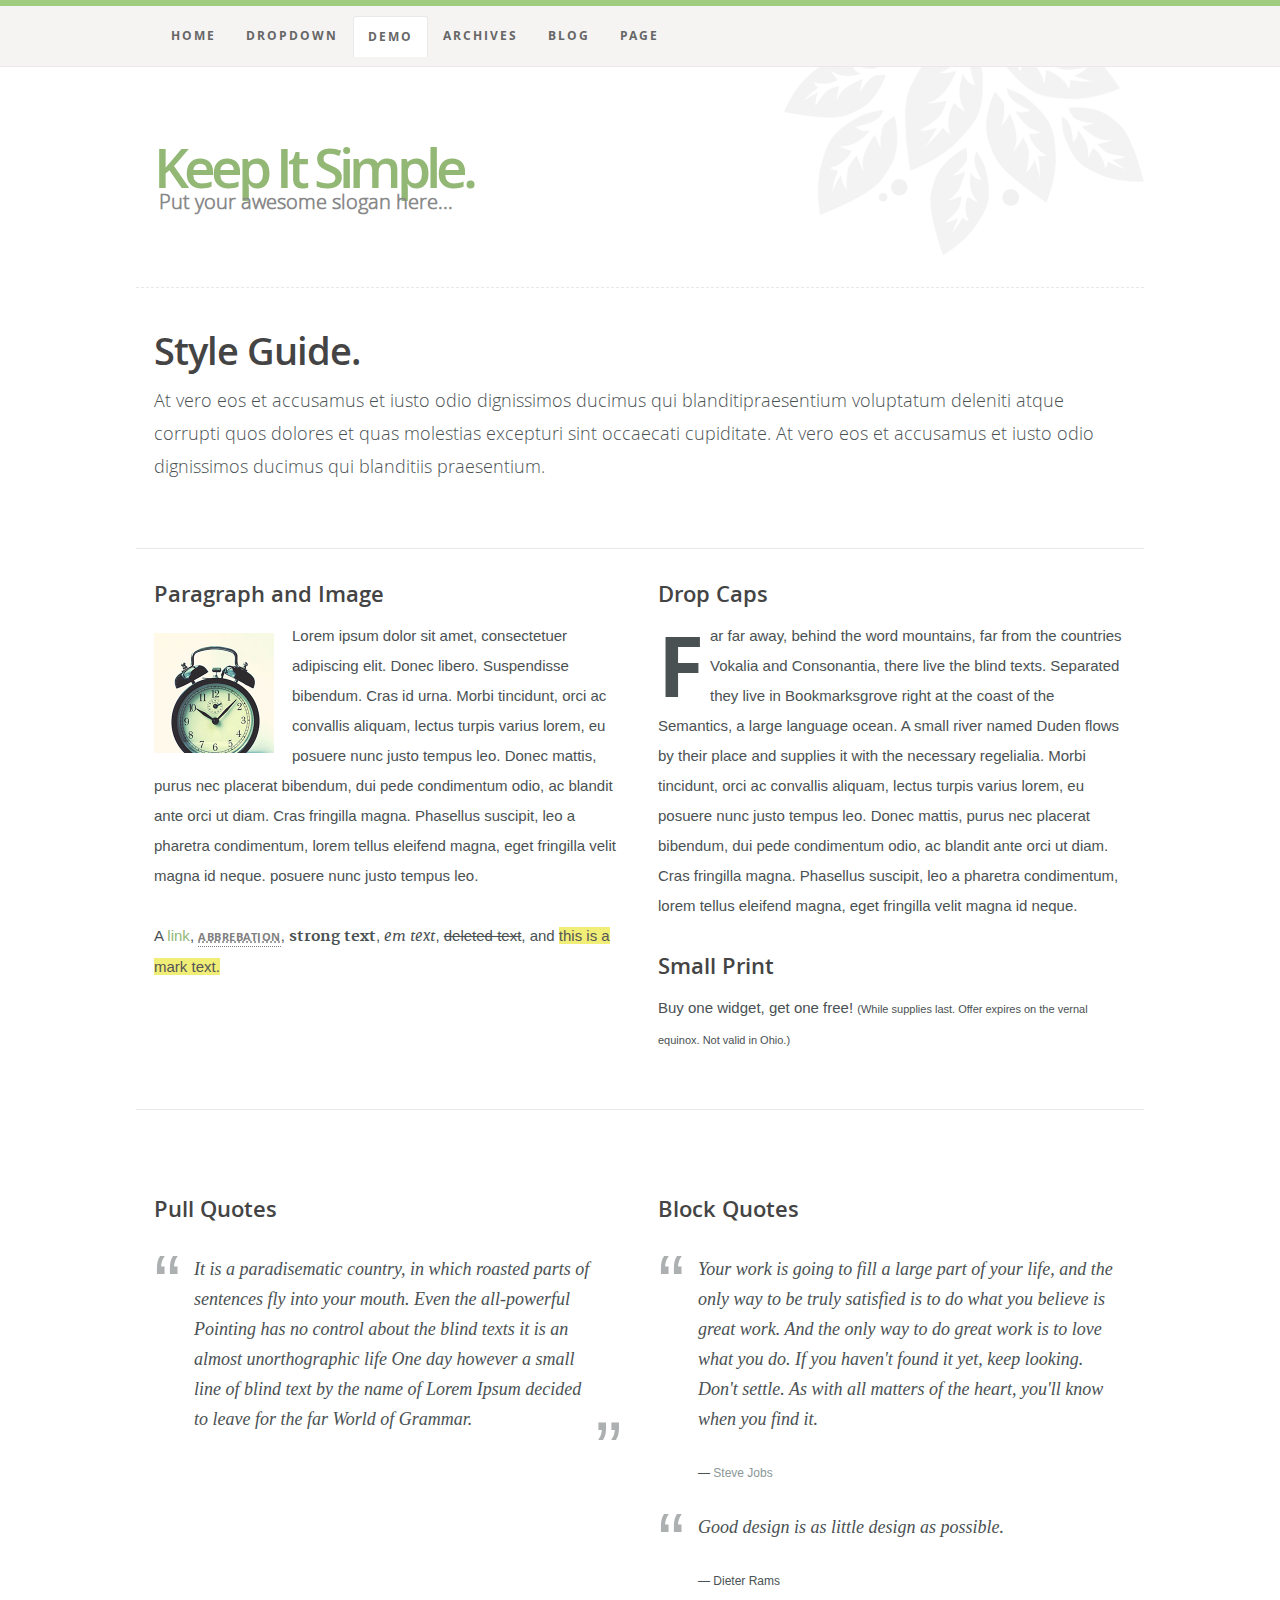
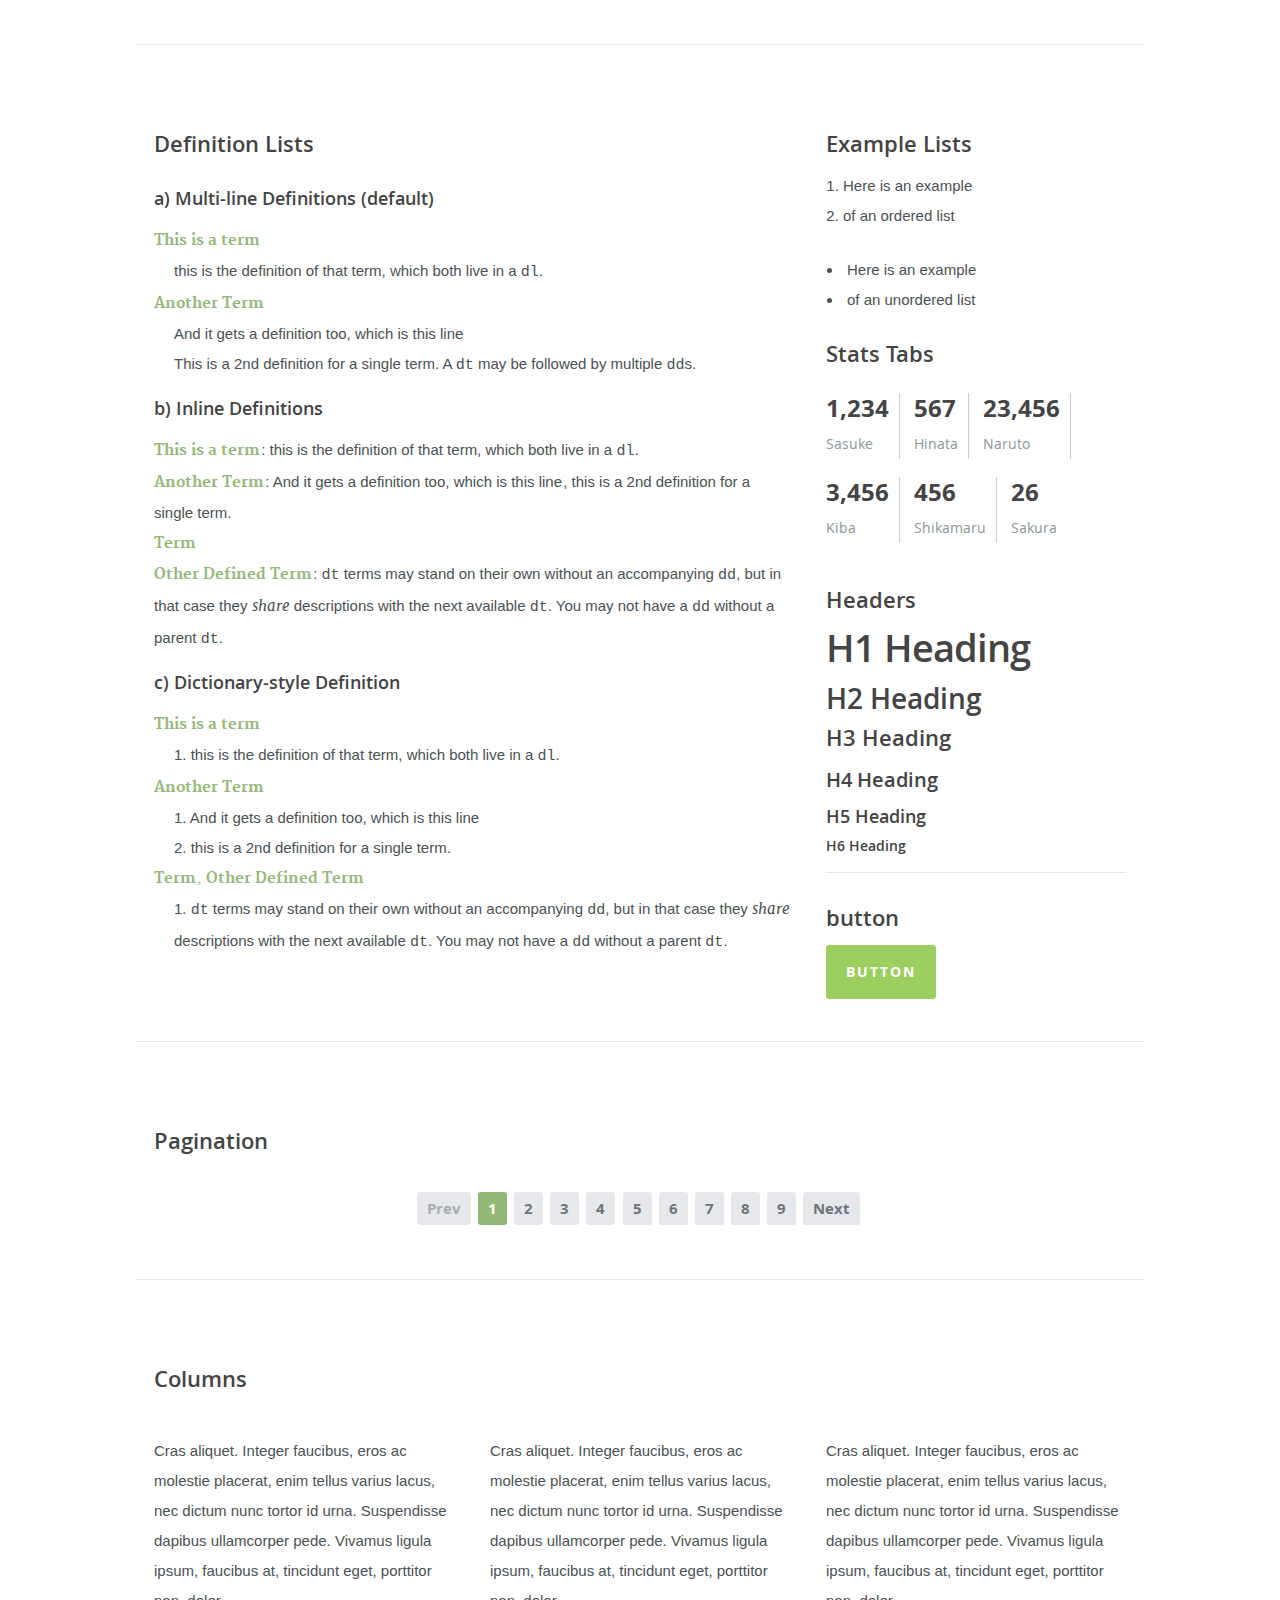
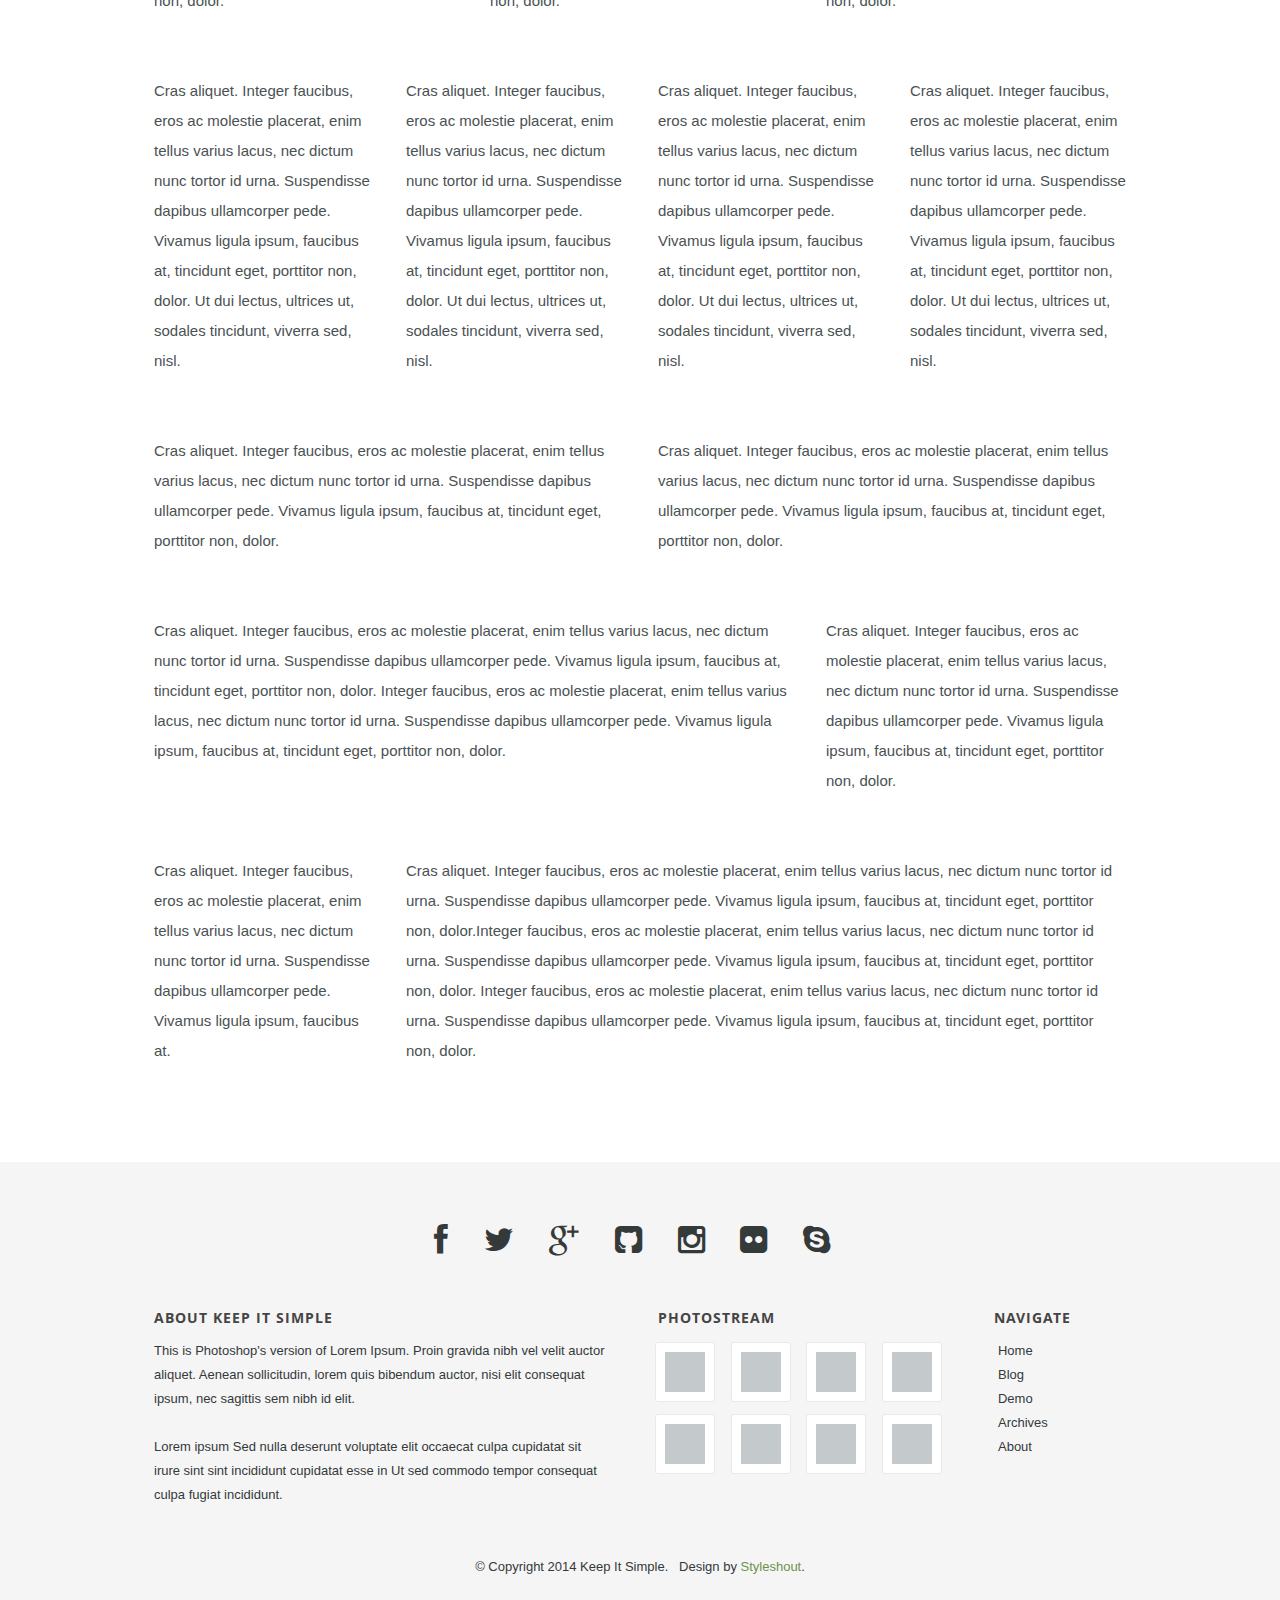
<file: demo.html>
<!DOCTYPE html>
<!--[if lt IE 8 ]><html class="no-js ie ie7" lang="en"> <![endif]-->
<!--[if IE 8 ]><html class="no-js ie ie8" lang="en"> <![endif]-->
<!--[if IE 9 ]><html class="no-js ie ie9" lang="en"> <![endif]-->
<!--[if (gte IE 8)|!(IE)]><!--><html class="no-js" lang="en"> <!--<![endif]-->
<head>

   <!--- Basic Page Needs
   ================================================== -->
   <meta charset="utf-8">
	<title>Keep It Simple.</title>
	<meta name="description" content="">  
	<meta name="author" content="">

    <!-- CSS
    ================================================== -->
   <link rel="stylesheet" href="css/default.css">
	<link rel="stylesheet" href="css/layout.css">  
	<link rel="stylesheet" href="css/media-queries.css">   

   <!-- Script
   ================================================== -->
	<script src="js/modernizr.js"></script>

   <!-- Favicons
	================================================== -->
	<link rel="shortcut icon" href="favicon.png" >

</head>

<body>

   <!-- Header
   ================================================== -->
   <header id="top">

   	<div class="row">

   		<div class="header-content twelve columns">

		      <h1 id="logo-text"><a href="index.html" title="">Keep It Simple.</a></h1>
				<p id="intro">Put your awesome slogan here...</p>

			</div>			

	   </div>

	   <nav id="nav-wrap"> 

	   	<a class="mobile-btn" href="#nav-wrap" title="Show navigation">Show Menu</a>
		   <a class="mobile-btn" href="#" title="Hide navigation">Hide Menu</a>

	   	<div class="row">    		            

			   	<ul id="nav" class="nav">
			      	<li><a href="index.html">Home</a></li>
			      	<li class="has-children"><a href="#">Dropdown</a>
	                  <ul>
	                     <li><a href="#">Submenu 01</a></li>
	                     <li><a href="#">Submenu 02</a></li>
	                     <li><a href="#">Submenu 03</a></li>
	                  </ul>
	               </li>
	               <li class="current"><a href="demo.html">Demo</a></li>	
	               <li><a href="archives.html">Archives</a></li>
			      	<li class="has-children"><a href="single.html">Blog</a>
							<ul>
	                     <li><a href="blog.html">Blog Entries</a></li>
	                     <li><a href="single.html">Single Blog</a></li>	                     
	                  </ul>
			      	</li>		      	
			      	<li><a href="page.html">Page</a></li>
			   	</ul> <!-- end #nav -->			   	 

	   	</div> 

	   </nav> <!-- end #nav-wrap --> 	     

   </header> <!-- Header End -->

   <!-- Content
   ================================================== -->
   <div id="content-wrap">  

      <div class="row section-head">

      	<div class="twelve columns">

	         <h1>Style Guide.</h1>

	         <p class="lead add-bottom">At vero eos et accusamus et iusto odio dignissimos ducimus qui blanditipraesentium voluptatum
	         deleniti atque corrupti quos dolores et quas molestias excepturi sint occaecati cupiditate.
	         At vero eos et accusamus et iusto odio dignissimos ducimus qui blanditiis praesentium.
	         </p>

         </div>                 

      </div> <!-- Row End-->

      <div class="row add-bottom">

      	<hr> 

         <div class="six columns add-bottom">

            <h3>Paragraph and Image</h3>

            <p><a href="#"><img width="120" height="120" class="pull-left" alt="sample-image" src="images/sample-image.jpg"></a>
  			   Lorem ipsum dolor sit amet, consectetuer adipiscing elit. Donec libero. Suspendisse bibendum.
  			   Cras id urna. Morbi tincidunt, orci ac convallis aliquam, lectus turpis varius lorem, eu
  			   posuere nunc justo tempus leo. Donec mattis, purus nec placerat bibendum, dui pede condimentum
  			   odio, ac blandit ante orci ut diam. Cras fringilla magna. Phasellus suscipit, leo a pharetra
  			   condimentum, lorem tellus eleifend magna, eget fringilla velit magna id neque.
  			   posuere nunc justo tempus leo. </p>

            <p>A <a href="#">link</a>,
  			   <abbr title="this really isn't a very good description">abbrebation</abbr>,
  			   <strong>strong text</strong>,
            <em>em text</em>,
  			   <del>deleted text</del>, and
            <mark>this is a mark text.</mark>
          	</p>

         </div>

         <div class="six columns add-bottom">

            <h3>Drop Caps</h3>

            <p class="drop-cap">Far far away, behind the word mountains, far from the countries Vokalia and Consonantia,
            there live the blind texts. Separated they live in Bookmarksgrove right at the coast of the
            Semantics, a large language ocean. A small river named Duden flows by their place and supplies
            it with the necessary regelialia. Morbi tincidunt, orci ac convallis aliquam, lectus turpis varius lorem, eu
  			   posuere nunc justo tempus leo. Donec mattis, purus nec placerat bibendum, dui pede condimentum
  			   odio, ac blandit ante orci ut diam. Cras fringilla magna. Phasellus suscipit, leo a pharetra
  			   condimentum, lorem tellus eleifend magna, eget fringilla velit magna id neque.
  			   </p>

            <h3>Small Print</h3>

            <p>Buy one widget, get one free!
  				<small>(While supplies last. Offer expires on the vernal equinox. Not valid in Ohio.)</small>
  			   </p>

         </div>

         <hr />

      </div> <!-- Row End-->

      <div class="row add-bottom">

         <div class="six columns add-bottom">

            <h3>Pull Quotes</h3>

            <aside class="pull-quote">
    			   <blockquote>
    				   <p>It is a paradisematic country, in which roasted parts of
                  sentences fly into your mouth. Even the all-powerful Pointing has no control about the blind
                  texts it is an almost unorthographic life One day however a small line of blind text by the name
                  of Lorem Ipsum decided to leave for the far World of Grammar.</p>
    				</blockquote>
    			</aside>

         </div>

         <div class="six columns add-bottom">

            <h3>Block Quotes</h3>

            <blockquote cite="http://where-i-got-my-info-from.com">
   			   <p>Your work is going to fill a large part of your life, and the only way to be truly satisfied is
               to do what you believe is great work. And the only way to do great work is to love what you do.
               If you haven't found it yet, keep looking. Don't settle. As with all matters of the heart, you'll know when you find it.
               </p>
   				<cite>
   				   <a href="#">Steve Jobs</a>
   				</cite>
			   </blockquote>

            <blockquote>
               <p>Good design is as little design as possible.</p>
               <cite>Dieter Rams</cite>
            </blockquote>

         </div>

         <hr />

      </div> <!-- Row End-->

      <div class="row add-bottom">

         <div class="eight columns add-bottom">

            <h3 class="add-bottom">Definition Lists</h3>

            <h5>a) Multi-line Definitions (default)</h5>

            <dl>
			      <dt><strong>This is a term</strong></dt>
				      <dd>this is the definition of that term, which both live in a <code>dl</code>.</dd>
			      <dt><strong>Another Term</strong></dt>
				      <dd>And it gets a definition too, which is this line</dd>
				      <dd>This is a 2<sup>nd</sup> definition for a single term. A <code>dt</code> may be followed by multiple <code>dd</code>s.</dd>
		      </dl>

            <h5>b) Inline Definitions</h5>

            <dl class="lining">
			      <dt><strong>This is a term</strong></dt>
				      <dd>this is the definition of that term, which both live in a <code>dl</code>.</dd>
			      <dt><strong>Another Term</strong></dt>
				      <dd class="micro">And it gets a definition too, which is this line</dd>
				      <dd class="micro"> this is a 2<sup>nd</sup> definition for a single term.</dd>
			      <dt><strong>Term</strong></dt>
			      <dt><strong>Other Defined Term</strong></dt>
				      <dd><code>dt</code> terms may stand on their own without an accompanying <code>dd</code>, but in that case they <em>share</em> descriptions with the next available <code>dt</code>. You may not have a <code>dd</code> without a parent <code>dt</code>.</dd>
		      </dl>

            <h5>c) Dictionary-style Definition</h5>

            <dl class="dictionary-style">
				   <dt><strong>This is a term</strong></dt>
					   <dd>this is the definition of that term, which both live in a <code>dl</code>.</dd>
					<dt><strong>Another Term</strong></dt>
					   <dd>And it gets a definition too, which is this line</dd>
					   <dd> this is a 2<sup>nd</sup> definition for a single term.</dd>
					<dt><strong>Term</strong></dt>
					<dt><strong>Other Defined Term</strong></dt>
					   <dd><code>dt</code> terms may stand on their own without an accompanying <code>dd</code>, but in that case they <em>share</em> descriptions with the next available <code>dt</code>. You may not have a <code>dd</code> without a parent <code>dt</code>.</dd>
				</dl>

         </div>

         <div class="four columns add-bottom">

            <h3>Example Lists</h3>

            <ol>
				   <li>Here is an example</li>
				   <li>of an ordered list</li>
			   </ol>

            <ul class="disc">
				   <li>Here is an example</li>
				   <li>of an unordered list</li>
			   </ul>

            <h3>Stats Tabs</h3>

            <ul class="stats-tabs">
			      <li><a href="#">1,234 <em>Sasuke</em></a></li>
			      <li><a href="#">567 <em>Hinata</em></a></li>
			      <li><a href="#">23,456 <em>Naruto</em></a></li>
			      <li><a href="#">3,456 <em>Kiba</em></a></li>
			      <li><a href="#">456 <em>Shikamaru</em></a></li>
			      <li><a href="#">26 <em>Sakura</em></a></li>
		      </ul>

            <h3>Headers</h3>

            <h1>H1 Heading</h1>
            <h2>H2 Heading</h2>
            <h3>H3 Heading</h3>
            <h4>H4 Heading</h4>
            <h5>H5 Heading</h5>
            <h6>H6 Heading</h6>

            <hr>

            <h3>button</h3>

            <a class="button" href="#">button</a>

         </div>

         <hr />

      </div> <!-- Row End-->

      <div class="row add-bottom">

         <div class="twelve columns add-bottom">

            <h3 class="add-bottom">Pagination</h3>

            <nav class="pagination add-bottom">

               <span class="page-numbers prev inactive">Prev</span>
   	         <span class="page-numbers current">1</span>
   	         <a href="#" class="page-numbers">2</a>
               <a href="#" class="page-numbers">3</a>
               <a href="#" class="page-numbers">4</a>
               <a href="#" class="page-numbers">5</a>
               <a href="#" class="page-numbers">6</a>
               <a href="#" class="page-numbers">7</a>
               <a href="#" class="page-numbers">8</a>
               <a href="#" class="page-numbers">9</a>
   	         <a href="#" class="page-numbers next">Next</a>

		      </nav>

         </div>

         <hr />

      </div> <!-- Row End-->

      <!-- <div class="row add-bottom">

         <div class="twelve columns add-bottom">

            <h3>Form Styles</h3>

            <form>
               <fieldset>

					   <label for="regularInput">Regular Input</label>
						<input type="text" id="regularInput">

                  <label for="regularTextarea">Regular Textarea</label>
						<textarea id="regularTextarea"></textarea>

                  <label for="selectList">Select List</label>
						<select id="selectList">
						   <option value="Option 1">Option 1</option>
							<option value="Option 2">Option 2</option>
							<option value="Option 3">Option 3</option>
							<option value="Option 4">Option 4</option>
						</select>

                  <fieldset>
						   <legend>Checkboxes</legend>

                     <label for="regularCheckbox">
							   <input type="checkbox" value="checkbox 1" id="regularCheckbox">
								<span>Regular Checkbox</span>
							</label>

                     <label for="secondRegularCheckbox">
							   <input type="checkbox" value="checkbox 2" id="secondRegularCheckbox">
								<span>Regular Checkbox</span>
							</label>
						</fieldset>

						<fieldset>
						   <legend>Radio Buttons</legend>

                     <label for="regularRadio">
							   <input type="radio" value="radio 1" id="regularRadio" name="radios">
							   <span>Regular Radio</span>
							</label>

                     <label for="secondRegularRadio">
							   <input type="radio" value="radio 2" id="secondRegularRadio" name="radios">
								<span>Regular Radio</span>
							</label>
						</fieldset>

						<button type="submit">Submit Form</button>

               </fieldset>
				</form>

         </div>

         <hr />

      </div> -->    <!-- Row End-->

      <div class="row">

         <div class="twelve columns">
            <h3 class="half-bottom">Columns</h3>
         </div>

      </div> <!-- Row End-->

      <!--<h4>1/3 Columns</h4>  -->

      <div class="row">

         <div class="four columns">
		      <p>Cras aliquet. Integer faucibus, eros ac molestie placerat, enim tellus varius lacus,
            nec dictum nunc tortor id urna. Suspendisse dapibus ullamcorper pede. Vivamus ligula ipsum,
            faucibus at, tincidunt eget, porttitor non, dolor. </p>
	      </div>

         <div class="four columns">
		      <p>Cras aliquet. Integer faucibus, eros ac molestie placerat, enim tellus varius lacus,
            nec dictum nunc tortor id urna. Suspendisse dapibus ullamcorper pede. Vivamus ligula ipsum,
            faucibus at, tincidunt eget, porttitor non, dolor. </p>
	      </div>

         <div class="four columns">
		      <p>Cras aliquet. Integer faucibus, eros ac molestie placerat, enim tellus varius lacus,
            nec dictum nunc tortor id urna. Suspendisse dapibus ullamcorper pede. Vivamus ligula ipsum,
            faucibus at, tincidunt eget, porttitor non, dolor. </p>
	      </div>

      </div>

      <!--<h4>1/4 Columns</h4>  -->

      <div class="row">

         <div class="three columns">
		      <p>Cras aliquet. Integer faucibus, eros ac molestie placerat, enim tellus varius lacus,
            nec dictum nunc tortor id urna. Suspendisse dapibus ullamcorper pede. Vivamus ligula ipsum,
            faucibus at, tincidunt eget, porttitor non, dolor. Ut dui lectus, ultrices ut, sodales tincidunt,
            viverra sed, nisl. </p>
	      </div>

         <div class="three columns">
		      <p>Cras aliquet. Integer faucibus, eros ac molestie placerat, enim tellus varius lacus,
            nec dictum nunc tortor id urna. Suspendisse dapibus ullamcorper pede. Vivamus ligula ipsum,
            faucibus at, tincidunt eget, porttitor non, dolor. Ut dui lectus, ultrices ut, sodales tincidunt,
            viverra sed, nisl. </p>
	      </div>

         <div class="three columns">
		      <p>Cras aliquet. Integer faucibus, eros ac molestie placerat, enim tellus varius lacus,
            nec dictum nunc tortor id urna. Suspendisse dapibus ullamcorper pede. Vivamus ligula ipsum,
            faucibus at, tincidunt eget, porttitor non, dolor. Ut dui lectus, ultrices ut, sodales tincidunt,
            viverra sed, nisl. </p>
	      </div>

         <div class="three columns">
		      <p>Cras aliquet. Integer faucibus, eros ac molestie placerat, enim tellus varius lacus,
            nec dictum nunc tortor id urna. Suspendisse dapibus ullamcorper pede. Vivamus ligula ipsum,
            faucibus at, tincidunt eget, porttitor non, dolor. Ut dui lectus, ultrices ut, sodales tincidunt,
            viverra sed, nisl. </p>
	      </div>

      </div>

      <!--<h4>1/2 Columns</h4>  -->

      <div class="row">

         <div class="six columns">
            <p>Cras aliquet. Integer faucibus, eros ac molestie placerat, enim tellus varius lacus,
            nec dictum nunc tortor id urna. Suspendisse dapibus ullamcorper pede. Vivamus ligula ipsum,
            faucibus at, tincidunt eget, porttitor non, dolor. </p>
         </div>

         <div class="six columns">
            <p>Cras aliquet. Integer faucibus, eros ac molestie placerat, enim tellus varius lacus,
            nec dictum nunc tortor id urna. Suspendisse dapibus ullamcorper pede. Vivamus ligula ipsum,
            faucibus at, tincidunt eget, porttitor non, dolor. </p>
         </div>

      </div>

      <!--<h4>2/3 Columns</h4>  -->

      <div class="row">

         <div class="eight columns">
            <p>Cras aliquet. Integer faucibus, eros ac molestie placerat, enim tellus varius lacus,
            nec dictum nunc tortor id urna. Suspendisse dapibus ullamcorper pede. Vivamus ligula ipsum,
            faucibus at, tincidunt eget, porttitor non, dolor. Integer faucibus, eros ac molestie placerat, enim tellus varius lacus,
            nec dictum nunc tortor id urna. Suspendisse dapibus ullamcorper pede. Vivamus ligula ipsum,
            faucibus at, tincidunt eget, porttitor non, dolor.</p>
         </div>

         <div class="four columns">
            <p>Cras aliquet. Integer faucibus, eros ac molestie placerat, enim tellus varius lacus,
            nec dictum nunc tortor id urna. Suspendisse dapibus ullamcorper pede. Vivamus ligula ipsum,
            faucibus at, tincidunt eget, porttitor non, dolor. </p>
         </div>

      </div>

      <!--<h4>3/4 Columns</h4>  -->

      <div class="row">

         <div class="three columns">
		      <p>Cras aliquet. Integer faucibus, eros ac molestie placerat, enim tellus varius lacus,
            nec dictum nunc tortor id urna. Suspendisse dapibus ullamcorper pede. Vivamus ligula ipsum,
            faucibus at. </p>
	      </div>

         <div class="nine columns">
		      <p>Cras aliquet. Integer faucibus, eros ac molestie placerat, enim tellus varius lacus,
            nec dictum nunc tortor id urna. Suspendisse dapibus ullamcorper pede. Vivamus ligula ipsum,
            faucibus at, tincidunt eget, porttitor non, dolor.Integer faucibus, eros ac molestie placerat, enim tellus varius lacus,
            nec dictum nunc tortor id urna. Suspendisse dapibus ullamcorper pede. Vivamus ligula ipsum,
            faucibus at, tincidunt eget, porttitor non, dolor. Integer faucibus, eros ac molestie placerat, enim tellus varius lacus,
            nec dictum nunc tortor id urna. Suspendisse dapibus ullamcorper pede. Vivamus ligula ipsum,
            faucibus at, tincidunt eget, porttitor non, dolor.</p>
	      </div>

      </div> 

   </div> <!-- end content-wrap -->


   <!-- Footer
   ================================================== -->
   <footer>

      <div class="row"> 

      	<div class="twelve columns">	
				<ul class="social-links">
               <li><a href="#"><i class="fa fa-facebook"></i></a></li>
               <li><a href="#"><i class="fa fa-twitter"></i></a></li>
               <li><a href="#"><i class="fa fa-google-plus"></i></a></li>               
               <li><a href="#"><i class="fa fa-github-square"></i></a></li>
               <li><a href="#"><i class="fa fa-instagram"></i></a></li>
               <li><a href="#"><i class="fa fa-flickr"></i></a></li>               
               <li><a href="#"><i class="fa fa-skype"></i></a></li>
            </ul>			
      	</div>
      	
         <div class="six columns info">

            <h3>About Keep It Simple</h3> 

            <p>This is Photoshop's version  of Lorem Ipsum. Proin gravida nibh vel velit auctor aliquet.
            Aenean sollicitudin, lorem quis bibendum auctor, nisi elit consequat ipsum, nec sagittis sem
            nibh id elit. 
            </p>

            <p>Lorem ipsum Sed nulla deserunt voluptate elit occaecat culpa cupidatat sit irure sint 
            sint incididunt cupidatat esse in Ut sed commodo tempor consequat culpa fugiat incididunt.</p>

         </div>

         <div class="four columns">

            <h3>Photostream</h3>
            
            <ul class="photostream group">
               <li><a href="#"><img alt="thumbnail" src="images/thumb.jpg"></a></li>
               <li><a href="#"><img alt="thumbnail" src="images/thumb.jpg"></a></li>
               <li><a href="#"><img alt="thumbnail" src="images/thumb.jpg"></a></li>
               <li><a href="#"><img alt="thumbnail" src="images/thumb.jpg"></a></li>
               <li><a href="#"><img alt="thumbnail" src="images/thumb.jpg"></a></li>
               <li><a href="#"><img alt="thumbnail" src="images/thumb.jpg"></a></li>
               <li><a href="#"><img alt="thumbnail" src="images/thumb.jpg"></a></li>
               <li><a href="#"><img alt="thumbnail" src="images/thumb.jpg"></a></li>
            </ul>           

         </div>

         <div class="two columns">
            <h3 class="social">Navigate</h3>

            <ul class="navigate group">
               <li><a href="#">Home</a></li>
               <li><a href="#">Blog</a></li>
               <li><a href="#">Demo</a></li>
               <li><a href="#">Archives</a></li>
               <li><a href="#">About</a></li>
            </ul>
         </div>

         <p class="copyright">&copy; Copyright 2014 Keep It Simple. &nbsp; Design by <a title="Styleshout" href="http://www.styleshout.com/">Styleshout</a>.</p>
        
      </div> <!-- End row -->

      <div id="go-top"><a class="smoothscroll" title="Back to Top" href="#top"><i class="fa fa-chevron-up"></i></a></div>

   </footer> <!-- End Footer-->


   <!-- Java Script
   ================================================== -->
   <script src="http://ajax.googleapis.com/ajax/libs/jquery/1.10.2/jquery.min.js"></script>
   <script>window.jQuery || document.write('<script src="js/jquery-1.10.2.min.js"><\/script>')</script>
   <script type="text/javascript" src="js/jquery-migrate-1.2.1.min.js"></script>  
   <script src="js/main.js"></script>

</body>

</html>
</file>
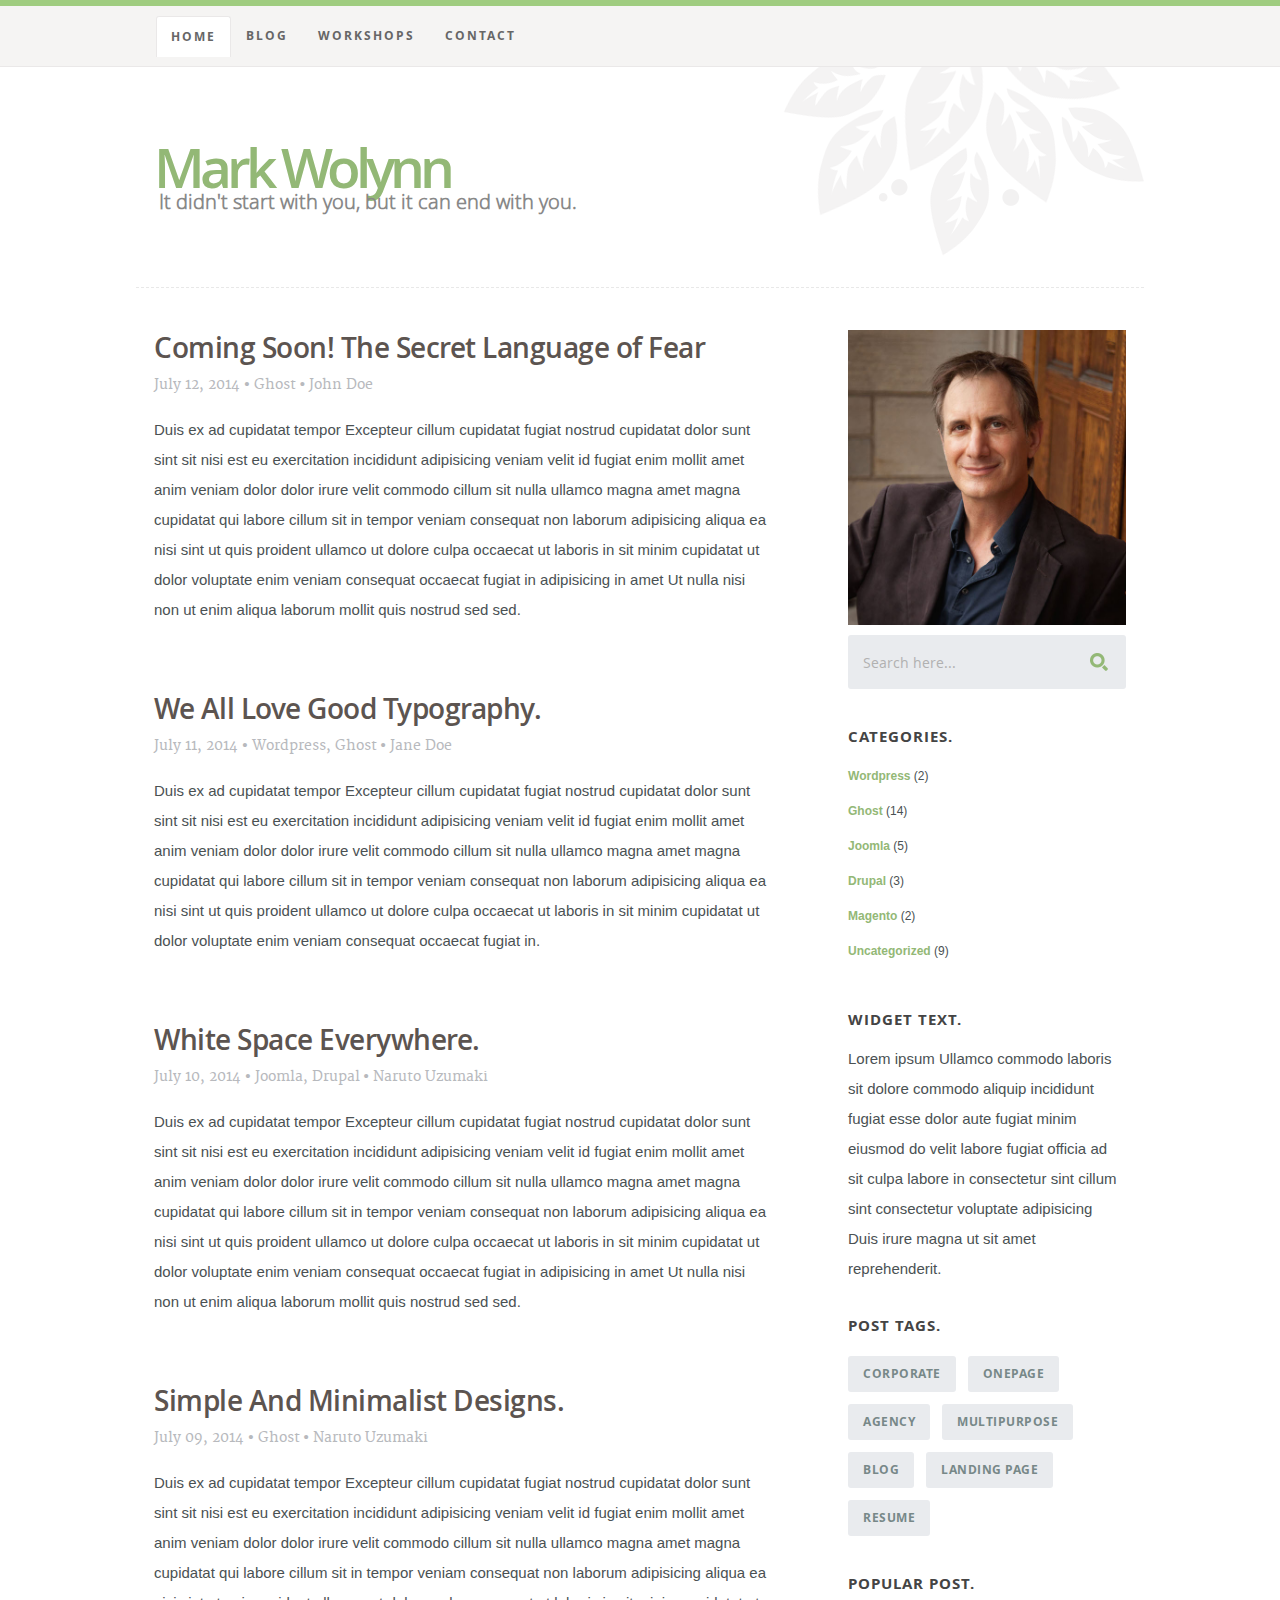
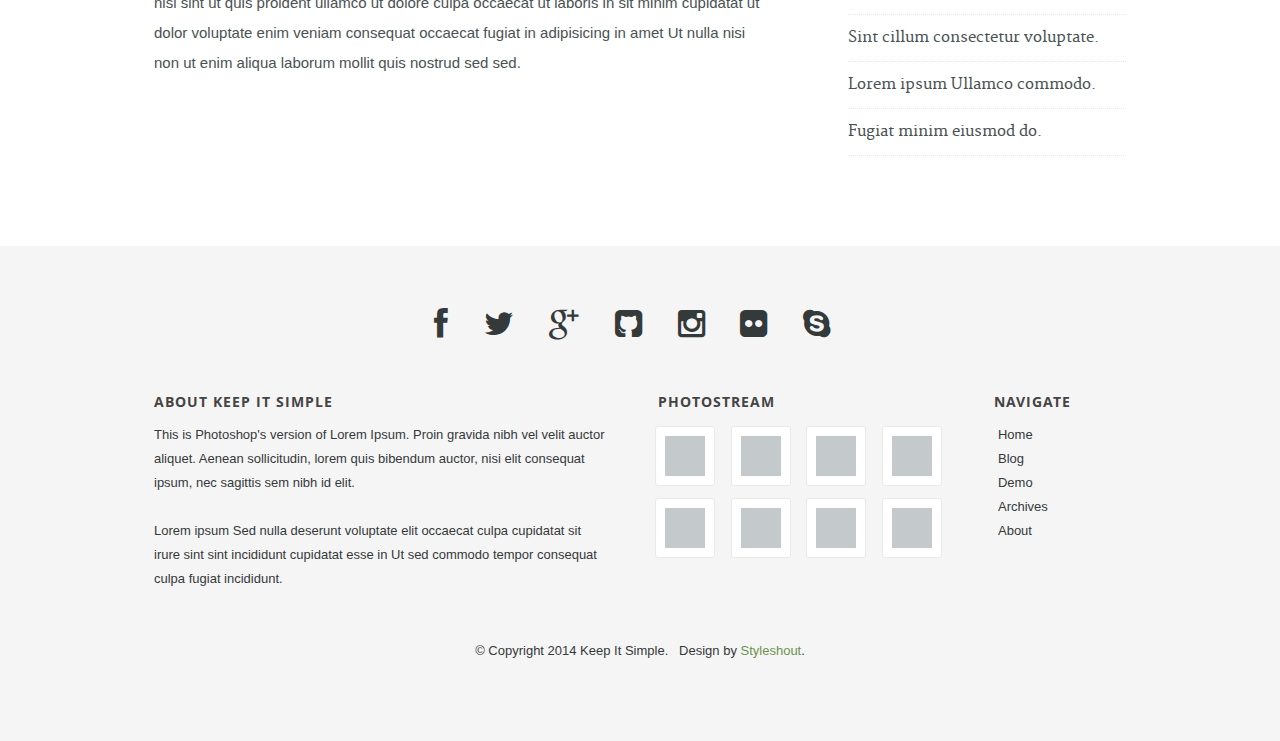
<file: home.html>
<!DOCTYPE html>
<!--[if lt IE 8 ]><html class="no-js ie ie7" lang="en"> <![endif]-->
<!--[if IE 8 ]><html class="no-js ie ie8" lang="en"> <![endif]-->
<!--[if IE 9 ]><html class="no-js ie ie9" lang="en"> <![endif]-->
<!--[if (gte IE 8)|!(IE)]><!--><html class="no-js" lang="en"> <!--<![endif]-->
<head>

   <!--- Basic Page Needs
   ================================================== -->
   <meta charset="utf-8">
    <title>Mark Wolynn</title>
    <meta name="description" content="">  
    <meta name="author" content="">

   <!-- CSS
    ================================================== -->
   <link rel="stylesheet" href="css/default.css">
    <link rel="stylesheet" href="css/layout.css">  
    <link rel="stylesheet" href="css/media-queries.css"> 

   <!-- Script
   ================================================== -->
    <script src="js/modernizr.js"></script>

   <!-- Favicons
    ================================================== -->
    <link rel="shortcut icon" href="favicon.png" >

</head>

<body>

   <!-- Header
   ================================================== -->
   <header id="top">

        <div class="row">

            <div class="header-content twelve columns">
                <h1 id="logo-text"><a href="index.html" title="">Mark Wolynn</a></h1>
                <p id="intro">It didn't start with you, but it can end with you.</p>
            </div>          

        </div>

       <nav id="nav-wrap"> 

            <a class="mobile-btn" href="#nav-wrap" title="Show navigation">Show Menu</a>
               <a class="mobile-btn" href="#" title="Hide navigation">Hide Menu</a>

            <div class="row">                       

                    <ul id="nav" class="nav">
                        <li class="current"><a href="index.html">Home</a></li>
                        <li><a href="">Blog</a></li> 
                        <li><a href="">Workshops</a></li>
                        <li><a href="">Contact</a></li>
                    </ul> <!-- end #nav -->              

            </div> 

       </nav> <!-- end #nav-wrap -->         

   </header> <!-- Header End -->

   <!-- Content
   ================================================== -->
   <div id="content-wrap">

    <div class="row">

        <div id="main" class="eight columns">

            <article class="entry">

                    <header class="entry-header">

                        <h2 class="entry-title">
                            <a href="single.html" title="">Coming Soon! The Secret Language of Fear</a>
                        </h2>                
                    
                        <div class="entry-meta">
                            <ul>
                                <li>July 12, 2014</li>
                                <span class="meta-sep">&bull;</span>                                
                                <li><a href="#" title="" rel="category tag">Ghost</a></li>
                                <span class="meta-sep">&bull;</span>
                                <li>John Doe</li>
                            </ul>
                        </div> 
                     
                    </header> 
                    
                    <div class="entry-content">
                        <p>Duis ex ad cupidatat tempor Excepteur cillum cupidatat fugiat nostrud cupidatat dolor sunt sint sit nisi est eu exercitation incididunt adipisicing veniam velit id fugiat enim mollit amet anim veniam dolor dolor irure velit commodo cillum sit nulla ullamco magna amet magna cupidatat qui labore cillum sit in tempor veniam consequat non laborum adipisicing aliqua ea nisi sint ut quis proident ullamco ut dolore culpa occaecat ut laboris in sit minim cupidatat ut dolor voluptate enim veniam consequat occaecat fugiat in adipisicing in amet Ut nulla nisi non ut enim aliqua laborum mollit quis nostrud sed sed.</p>
                    </div> 

                </article> <!-- end entry -->

                <article class="entry">
                
                    <header class="entry-header">

                        <h2 class="entry-title">
                            <a href="single.html" title="">We All Love Good Typography.</a>
                        </h2>                
                    
                        <div class="entry-meta">
                            <ul>
                                <li>July 11, 2014</li>
                                <span class="meta-sep">&bull;</span>                            
                                <li>
                                    <a href="#" title="" rel="category tag">Wordpress</a>,
                                    <a href="#" title="" rel="category tag">Ghost</a>  
                                </li>
                                <span class="meta-sep">&bull;</span>
                                <li>Jane Doe</li>
                            </ul>
                        </div>
                     
                    </header>           

                    <div class="entry-content">
                        <p>Duis ex ad cupidatat tempor Excepteur cillum cupidatat fugiat nostrud cupidatat dolor sunt sint sit nisi est eu exercitation incididunt adipisicing veniam velit id fugiat enim mollit amet anim veniam dolor dolor irure velit commodo cillum sit nulla ullamco magna amet magna cupidatat qui labore cillum sit in tempor veniam consequat non laborum adipisicing aliqua ea nisi sint ut quis proident ullamco ut dolore culpa occaecat ut laboris in sit minim cupidatat ut dolor voluptate enim veniam consequat occaecat fugiat in.</p>
                    </div> 

                </article> <!-- end entry -->

                <article class="entry">
                
                    <header class="entry-header">

                        <h2 class="entry-title">
                            <a href="single.html" title="">White Space Everywhere.</a>
                        </h2>                
                    
                        <div class="entry-meta">
                            <ul>
                                <li>July 10, 2014</li>
                                <span class="meta-sep">&bull;</span>                                
                                <li>
                                    <a href="#" title="" rel="category tag">Joomla</a>,
                                    <a href="#" title="" rel="category tag">Drupal</a>  
                                </li>
                                <span class="meta-sep">&bull;</span>
                                <li>Naruto Uzumaki</li>
                            </ul>
                        </div> 
                     
                    </header>           

                    <div class="entry-content">
                        <p>Duis ex ad cupidatat tempor Excepteur cillum cupidatat fugiat nostrud cupidatat dolor sunt sint sit nisi est eu exercitation incididunt adipisicing veniam velit id fugiat enim mollit amet anim veniam dolor dolor irure velit commodo cillum sit nulla ullamco magna amet magna cupidatat qui labore cillum sit in tempor veniam consequat non laborum adipisicing aliqua ea nisi sint ut quis proident ullamco ut dolore culpa occaecat ut laboris in sit minim cupidatat ut dolor voluptate enim veniam consequat occaecat fugiat in adipisicing in amet Ut nulla nisi non ut enim aliqua laborum mollit quis nostrud sed sed.</p>
                    </div> 

                </article> <!-- end entry -->  

                <article class="entry">
                
                    <header class="entry-header">

                        <h2 class="entry-title">
                            <a href="single.html" title="">Simple And Minimalist Designs.</a>
                        </h2>                
                    
                        <div class="entry-meta">
                            <ul>
                                <li>July 09, 2014</li>
                                <span class="meta-sep">&bull;</span>                                
                                <li>
                                    <a href="#" title="" rel="category tag">Ghost</a>  
                                </li>
                                <span class="meta-sep">&bull;</span>
                                <li>Naruto Uzumaki</li>
                            </ul>
                        </div> 
                     
                    </header>           

                    <div class="entry-content">
                        <p>Duis ex ad cupidatat tempor Excepteur cillum cupidatat fugiat nostrud cupidatat dolor sunt sint sit nisi est eu exercitation incididunt adipisicing veniam velit id fugiat enim mollit amet anim veniam dolor dolor irure velit commodo cillum sit nulla ullamco magna amet magna cupidatat qui labore cillum sit in tempor veniam consequat non laborum adipisicing aliqua ea nisi sint ut quis proident ullamco ut dolore culpa occaecat ut laboris in sit minim cupidatat ut dolor voluptate enim veniam consequat occaecat fugiat in adipisicing in amet Ut nulla nisi non ut enim aliqua laborum mollit quis nostrud sed sed.</p>
                    </div> 

                </article> <!-- end entry -->   
                        

        </div> <!-- end main -->

        <div id="sidebar" class="four columns">

            <div class="">
                <img src="images/MarkWolynn.jpg">
            </div>

            <div class="widget widget_search">
                  <h3>Search</h3> 
                  <form action="#">

                     <input type="text" value="Search here..." onblur="if(this.value == '') { this.value = 'Search here...'; }" onfocus="if (this.value == 'Search here...') { this.value = ''; }" class="text-search">
                     <input type="submit" value="" class="submit-search">

                  </form>
               </div>

            <div class="widget widget_categories group">
                <h3>Categories.</h3> 
                <ul>
                        <li><a href="#" title="">Wordpress</a> (2)</li>
                        <li><a href="#" title="">Ghost</a> (14)</li>
                        <li><a href="#" title="">Joomla</a> (5)</li>
                        <li><a href="#" title="">Drupal</a> (3)</li>
                        <li><a href="#" title="">Magento</a> (2)</li>
                        <li><a href="#" title="">Uncategorized</a> (9)</li>                     
                    </ul>
                </div>

                <div class="widget widget_text group">
                    <h3>Widget Text.</h3>

                <p>Lorem ipsum Ullamco commodo laboris sit dolore commodo aliquip incididunt fugiat esse dolor aute fugiat minim eiusmod do velit labore fugiat officia ad sit culpa labore in consectetur sint cillum sint consectetur voluptate adipisicing Duis irure magna ut sit amet reprehenderit.</p>

            </div>

            <div class="widget widget_tags">
               <h3>Post Tags.</h3>

               <div class="tagcloud group">
                    <a href="#">Corporate</a>
                  <a href="#">Onepage</a>
                  <a href="#">Agency</a>
                  <a href="#">Multipurpose</a>
                  <a href="#">Blog</a>
                  <a href="#">Landing Page</a>
                  <a href="#">Resume</a>
               </div>
                  
            </div>

            <div class="widget widget_popular">
               <h3>Popular Post.</h3>

               <ul class="link-list">
                  <li><a href="#">Sint cillum consectetur voluptate.</a></li>
                  <li><a href="#">Lorem ipsum Ullamco commodo.</a></li>
                  <li><a href="#">Fugiat minim eiusmod do.</a></li>                     
               </ul>
                  
            </div>
            
        </div> <!-- end sidebar -->

    </div> <!-- end row -->

   </div> <!-- end content-wrap -->
   

   <!-- Footer
   ================================================== -->
   <footer>

      <div class="row"> 

        <div class="twelve columns">    
                <ul class="social-links">
               <li><a href="#"><i class="fa fa-facebook"></i></a></li>
               <li><a href="#"><i class="fa fa-twitter"></i></a></li>
               <li><a href="#"><i class="fa fa-google-plus"></i></a></li>               
               <li><a href="#"><i class="fa fa-github-square"></i></a></li>
               <li><a href="#"><i class="fa fa-instagram"></i></a></li>
               <li><a href="#"><i class="fa fa-flickr"></i></a></li>               
               <li><a href="#"><i class="fa fa-skype"></i></a></li>
            </ul>           
        </div>
        
         <div class="six columns info">

            <h3>About Keep It Simple</h3> 

            <p>This is Photoshop's version  of Lorem Ipsum. Proin gravida nibh vel velit auctor aliquet.
            Aenean sollicitudin, lorem quis bibendum auctor, nisi elit consequat ipsum, nec sagittis sem
            nibh id elit. 
            </p>

            <p>Lorem ipsum Sed nulla deserunt voluptate elit occaecat culpa cupidatat sit irure sint 
            sint incididunt cupidatat esse in Ut sed commodo tempor consequat culpa fugiat incididunt.</p>

         </div>

         <div class="four columns">

            <h3>Photostream</h3>
            
            <ul class="photostream group">
               <li><a href="#"><img alt="thumbnail" src="images/thumb.jpg"></a></li>
               <li><a href="#"><img alt="thumbnail" src="images/thumb.jpg"></a></li>
               <li><a href="#"><img alt="thumbnail" src="images/thumb.jpg"></a></li>
               <li><a href="#"><img alt="thumbnail" src="images/thumb.jpg"></a></li>
               <li><a href="#"><img alt="thumbnail" src="images/thumb.jpg"></a></li>
               <li><a href="#"><img alt="thumbnail" src="images/thumb.jpg"></a></li>
               <li><a href="#"><img alt="thumbnail" src="images/thumb.jpg"></a></li>
               <li><a href="#"><img alt="thumbnail" src="images/thumb.jpg"></a></li>
            </ul>           

         </div>

         <div class="two columns">
            <h3 class="social">Navigate</h3>

            <ul class="navigate group">
               <li><a href="#">Home</a></li>
               <li><a href="#">Blog</a></li>
               <li><a href="#">Demo</a></li>
               <li><a href="#">Archives</a></li>
               <li><a href="#">About</a></li>
            </ul>
         </div>

         <p class="copyright">&copy; Copyright 2014 Keep It Simple. &nbsp; Design by <a title="Styleshout" href="http://www.styleshout.com/">Styleshout</a>.</p>
        
      </div> <!-- End row -->

      <div id="go-top"><a class="smoothscroll" title="Back to Top" href="#top"><i class="fa fa-chevron-up"></i></a></div>

   </footer> <!-- End Footer-->


   <!-- Java Script
   ================================================== -->
   <script src="http://ajax.googleapis.com/ajax/libs/jquery/1.10.2/jquery.min.js"></script>
   <script>window.jQuery || document.write('<script src="js/jquery-1.10.2.min.js"><\/script>')</script>
   <script type="text/javascript" src="js/jquery-migrate-1.2.1.min.js"></script>  
   <script src="js/main.js"></script>

</body>

</html>
</file>
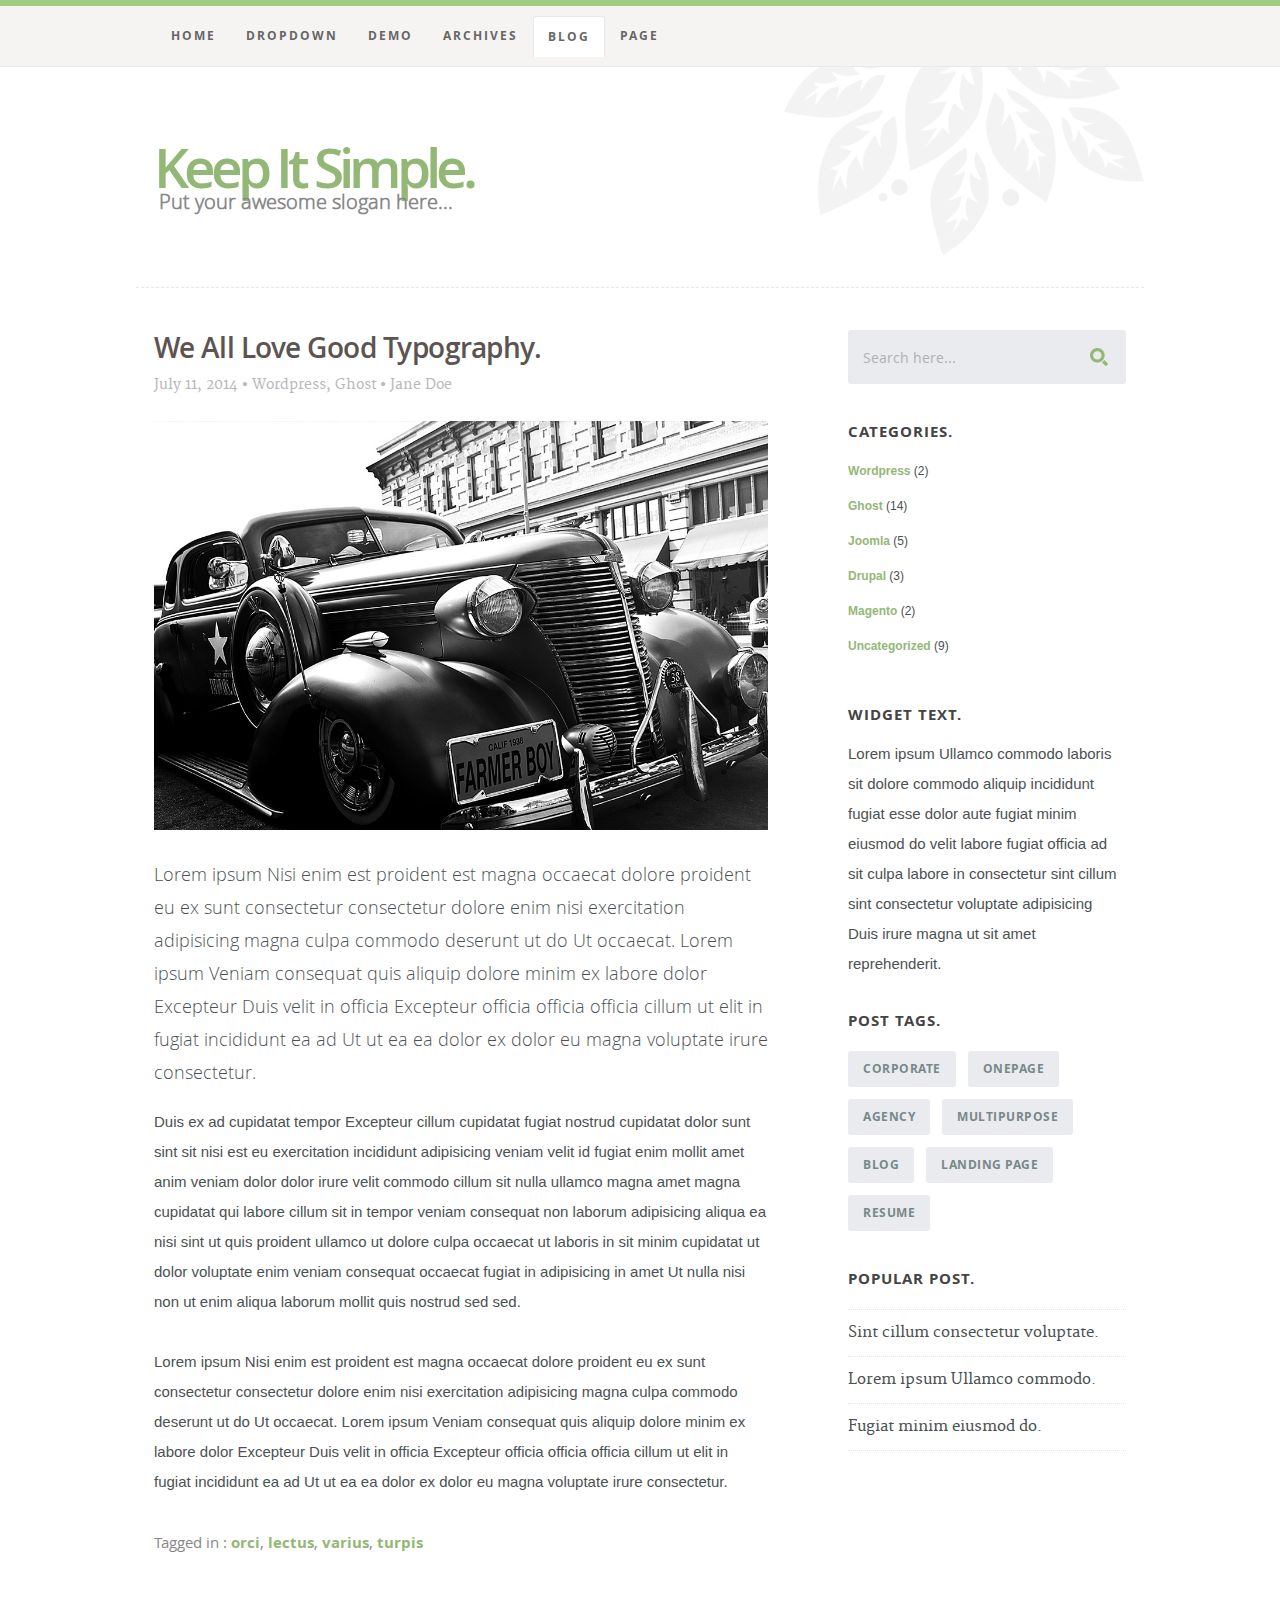
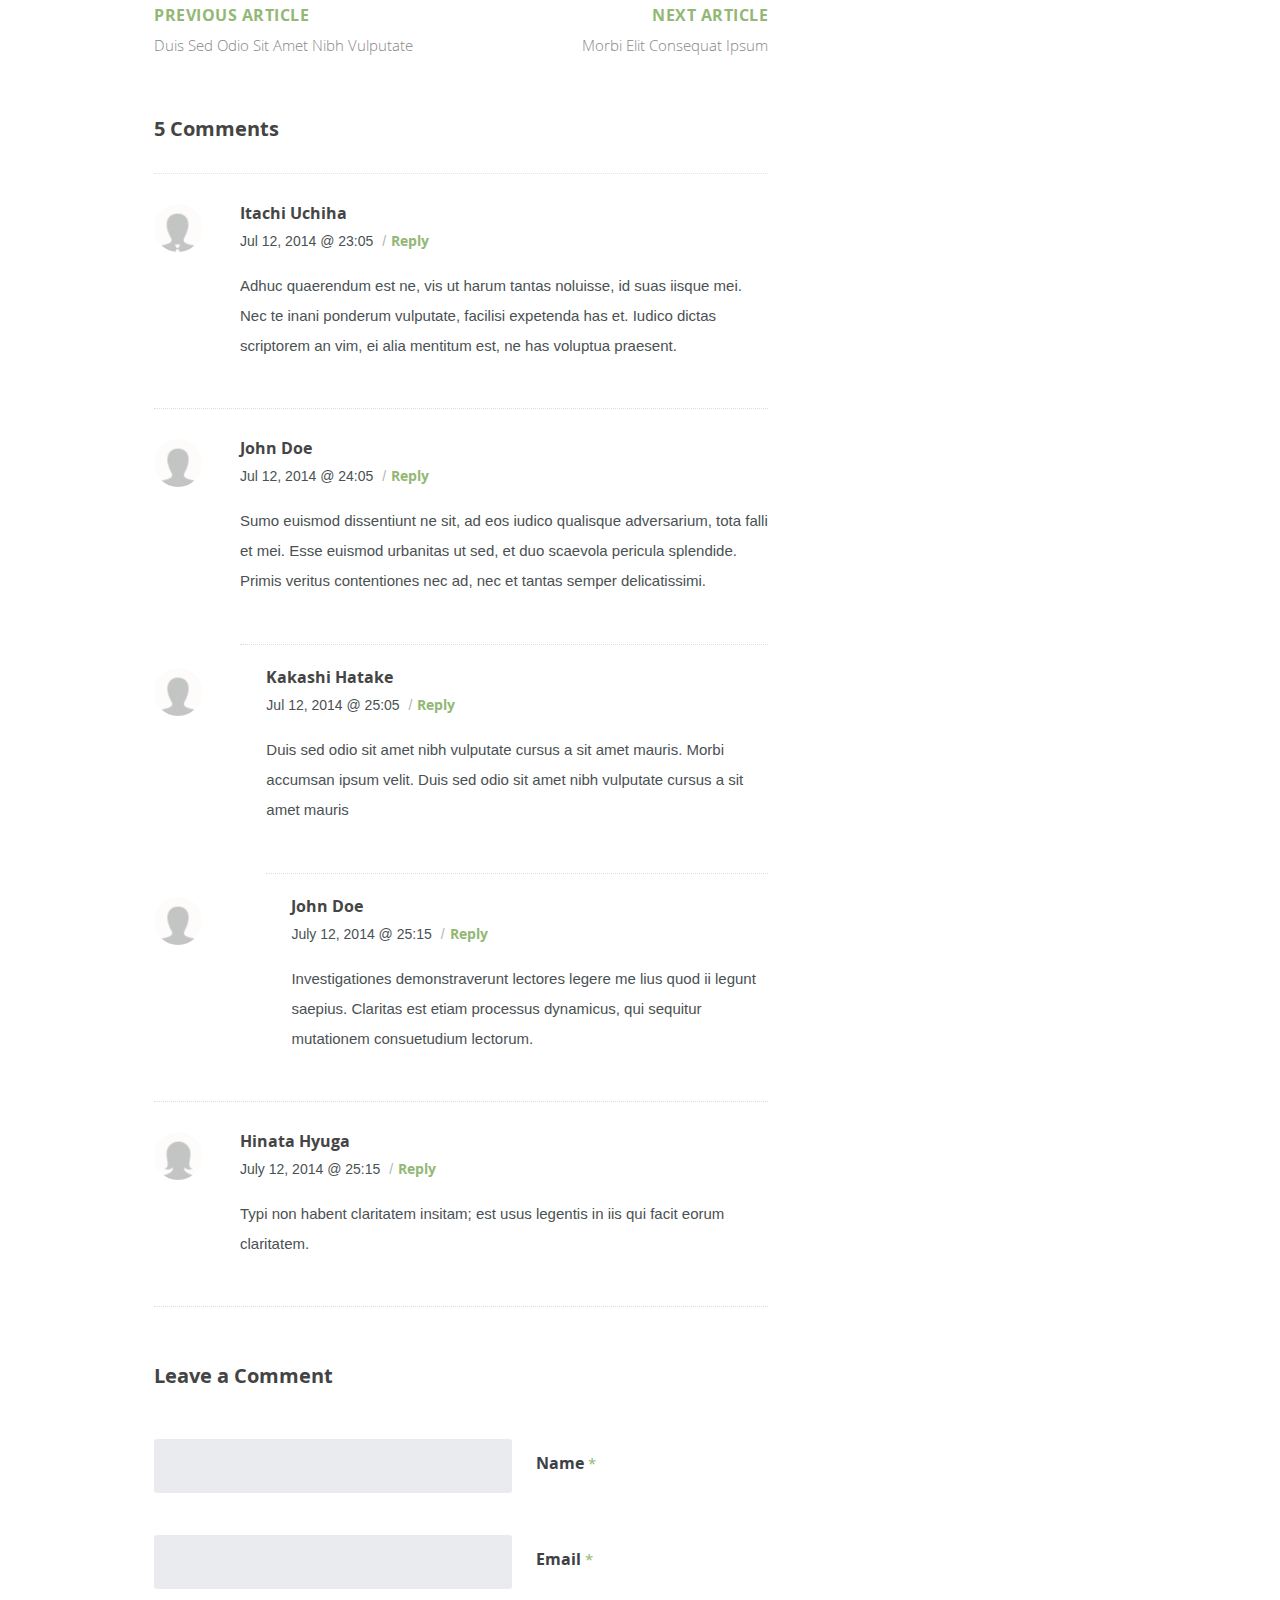
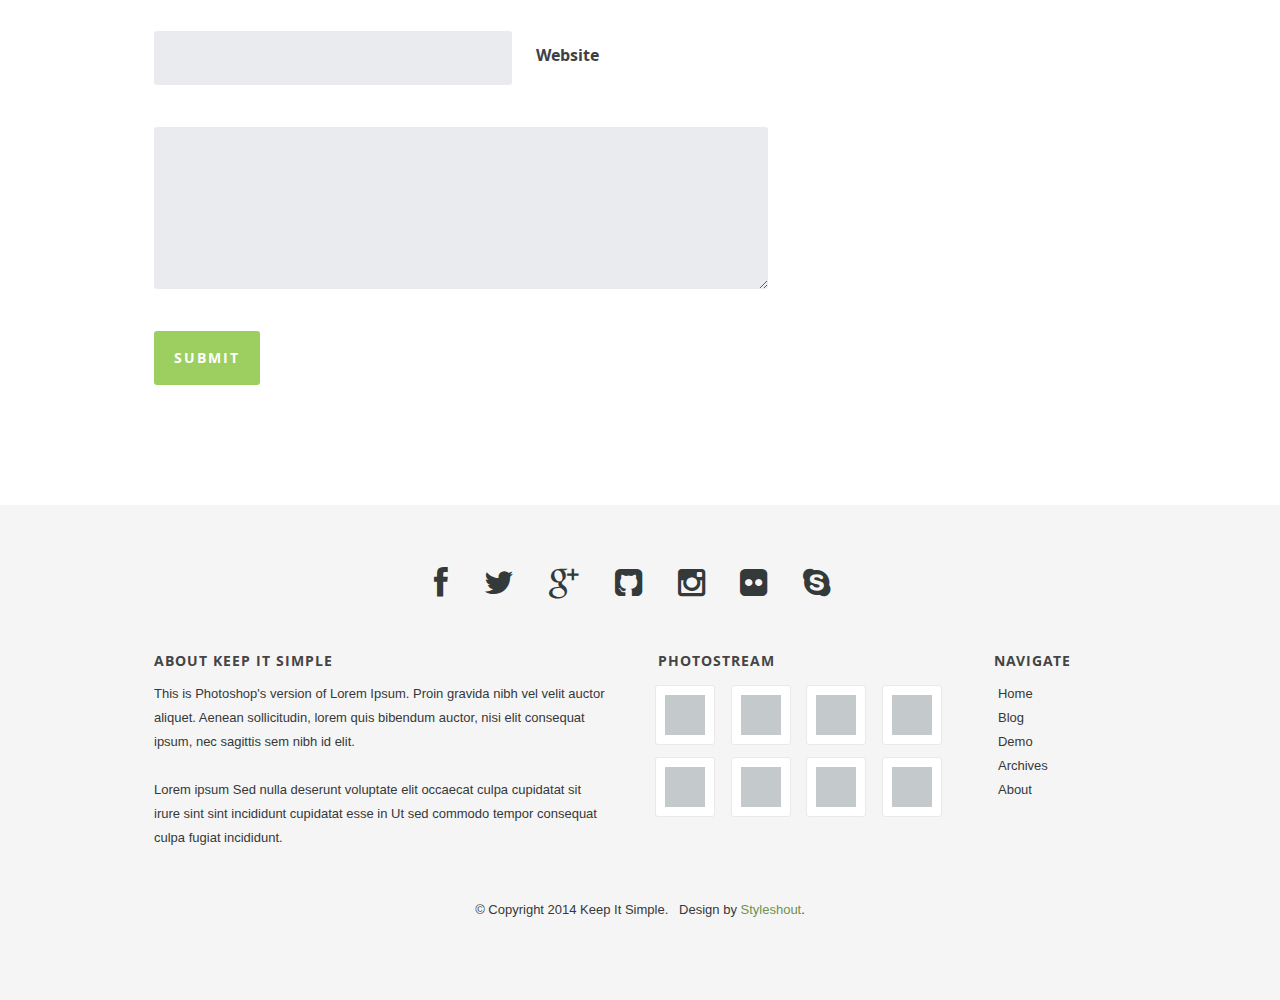
<file: single.html>
<!DOCTYPE html>
<!--[if lt IE 8 ]><html class="no-js ie ie7" lang="en"> <![endif]-->
<!--[if IE 8 ]><html class="no-js ie ie8" lang="en"> <![endif]-->
<!--[if IE 9 ]><html class="no-js ie ie9" lang="en"> <![endif]-->
<!--[if (gte IE 8)|!(IE)]><!--><html class="no-js" lang="en"> <!--<![endif]-->
<head>

   <!--- Basic Page Needs
   ================================================== -->
   <meta charset="utf-8">
	<title>Keep It Simple.</title>
	<meta name="description" content="">  
	<meta name="author" content="">

   <!-- CSS
    ================================================== -->
   <link rel="stylesheet" href="css/default.css">
	<link rel="stylesheet" href="css/layout.css">  
	<link rel="stylesheet" href="css/media-queries.css">    

   <!-- Script
   ================================================== -->
	<script src="js/modernizr.js"></script>

   <!-- Favicons
	================================================== -->
	<link rel="shortcut icon" href="favicon.png" >

</head>

<body class="single">

   <!-- Header
   ================================================== -->
   <header id="top">

   	<div class="row">

   		<div class="header-content twelve columns">

		      <h1 id="logo-text"><a href="index.html" title="">Keep It Simple.</a></h1>
				<p id="intro">Put your awesome slogan here...</p>

			</div>			

	   </div>

	   <nav id="nav-wrap"> 

	   	<a class="mobile-btn" href="#nav-wrap" title="Show navigation">Show Menu</a>
		   <a class="mobile-btn" href="#" title="Hide navigation">Hide Menu</a>

	   	<div class="row">    		            

			   	<ul id="nav" class="nav">
			      	<li><a href="index.html">Home</a></li>
			      	<li class="has-children"><a href="#">Dropdown</a>
	                  <ul>
	                     <li><a href="#">Submenu 01</a></li>
	                     <li><a href="#">Submenu 02</a></li>
	                     <li><a href="#">Submenu 03</a></li>
	                  </ul>
	               </li>
	               <li><a href="demo.html">Demo</a></li>	
	               <li><a href="archives.html">Archives</a></li>
			      	<li class="has-children current"><a href="single.html">Blog</a>
							<ul>
	                     <li><a href="blog.html">Blog Entries</a></li>
	                     <li><a href="single.html">Single Blog</a></li>	                     
	                  </ul>
			      	</li>		      	
			      	<li><a href="page.html">Page</a></li>
			   	</ul> <!-- end #nav -->			   	 

	   	</div> 

	   </nav> <!-- end #nav-wrap -->  	     

   </header> <!-- Header End -->

   <!-- Content
   ================================================== -->
   <div id="content-wrap">

   	<div class="row">

   		<div id="main" class="eight columns">

   			<article class="entry">

					<header class="entry-header">

						<h2 class="entry-title">
							We All Love Good Typography.
						</h2> 				 
				
						<div class="entry-meta">
							<ul>
								<li>July 11, 2014</li>
								<span class="meta-sep">&bull;</span>							
								<li>
									<a href="#" title="" rel="category tag">Wordpress</a>,
									<a href="#" title="" rel="category tag">Ghost</a>  
								</li>
								<span class="meta-sep">&bull;</span>
								<li>Jane Doe</li>
							</ul>
						</div> 
				 
					</header> 
				
					<div class="entry-content-media">
						<div class="post-thumb">
							<img src="images/m-farmerboy.jpg">
						</div> 
					</div>

					<div class="entry-content">
						<p class="lead">Lorem ipsum Nisi enim est proident est magna occaecat dolore proident eu ex sunt consectetur consectetur dolore enim nisi exercitation adipisicing magna culpa commodo deserunt ut do Ut occaecat. Lorem ipsum Veniam consequat quis aliquip dolore minim ex labore dolor Excepteur Duis velit in officia Excepteur officia officia officia cillum ut elit in fugiat incididunt ea ad Ut ut ea ea dolor ex dolor eu magna voluptate irure consectetur.</p>

						<p>Duis ex ad cupidatat tempor Excepteur cillum cupidatat fugiat nostrud cupidatat dolor sunt sint sit nisi est eu exercitation incididunt adipisicing veniam velit id fugiat enim mollit amet anim veniam dolor dolor irure velit commodo cillum sit nulla ullamco magna amet magna cupidatat qui labore cillum sit in tempor veniam consequat non laborum adipisicing aliqua ea nisi sint ut quis proident ullamco ut dolore culpa occaecat ut laboris in sit minim cupidatat ut dolor voluptate enim veniam consequat occaecat fugiat in adipisicing in amet Ut nulla nisi non ut enim aliqua laborum mollit quis nostrud sed sed.</p>

						<p>Lorem ipsum Nisi enim est proident est magna occaecat dolore proident eu ex sunt consectetur consectetur dolore enim nisi exercitation adipisicing magna culpa commodo deserunt ut do Ut occaecat. Lorem ipsum Veniam consequat quis aliquip dolore minim ex labore dolor Excepteur Duis velit in officia Excepteur officia officia officia cillum ut elit in fugiat incididunt ea ad Ut ut ea ea dolor ex dolor eu magna voluptate irure consectetur.</p>
					</div>

					<p class="tags">
  			         <span>Tagged in </span>:
  				      <a href="#">orci</a>, <a href="#">lectus</a>, <a href="#">varius</a>, <a href="#">turpis</a>
  			       </p> 

  			       <ul class="post-nav group">
  			            <li class="prev"><a rel="prev" href="#"><strong>Previous Article</strong> Duis Sed Odio Sit Amet Nibh Vulputate</a></li>
  				         <li class="next"><a rel="next" href="#"><strong>Next Article</strong> Morbi Elit Consequat Ipsum</a></li>
  			        </ul>

				</article>

				<!-- Comments
            ================================================== -->
            <div id="comments">

               <h3>5 Comments</h3>

               <!-- commentlist -->
               <ol class="commentlist">

                  <li class="depth-1">

                     <div class="avatar">
                        <img width="50" height="50" class="avatar" src="images/user-01.png" alt="">
                     </div>

                     <div class="comment-content">

	                     <div class="comment-info">
	                        <cite>Itachi Uchiha</cite>

	                        <div class="comment-meta">
	                           <time class="comment-time" datetime="2014-07-12T23:05">Jul 12, 2014 @ 23:05</time>
	                           <span class="sep">/</span><a class="reply" href="#">Reply</a>
	                        </div>
	                     </div>

	                     <div class="comment-text">
	                        <p>Adhuc quaerendum est ne, vis ut harum tantas noluisse, id suas iisque mei. Nec te inani ponderum vulputate,
	                        facilisi expetenda has et. Iudico dictas scriptorem an vim, ei alia mentitum est, ne has voluptua praesent.</p>
	                     </div>

	                  </div>

                  </li>

                  <li class="thread-alt depth-1">

                     <div class="avatar">
                        <img width="50" height="50" class="avatar" src="images/user-03.png" alt="">
                     </div>

                     <div class="comment-content">

	                     <div class="comment-info">
	                        <cite>John Doe</cite>

	                        <div class="comment-meta">
	                           <time class="comment-time" datetime="2014-07-12T24:05">Jul 12, 2014 @ 24:05</time>
	                           <span class="sep">/</span><a class="reply" href="#">Reply</a>
	                        </div>
	                     </div>

	                     <div class="comment-text">
	                        <p>Sumo euismod dissentiunt ne sit, ad eos iudico qualisque adversarium, tota falli et mei. Esse euismod
	                        urbanitas ut sed, et duo scaevola pericula splendide. Primis veritus contentiones nec ad, nec et
	                        tantas semper delicatissimi.</p>                        
	                     </div>

	                  </div>

                     <ul class="children">

                        <li class="depth-2">

                           <div class="avatar">
                              <img width="50" height="50" class="avatar" src="images/user-03.png" alt="">
                           </div>

                           <div class="comment-content">

	                           <div class="comment-info">
	                              <cite>Kakashi Hatake</cite>

	                              <div class="comment-meta">
	                                 <time class="comment-time" datetime="2014-07-12T25:05">Jul 12, 2014 @ 25:05</time>
	                                 <span class="sep">/</span><a class="reply" href="#">Reply</a>
	                              </div>
	                           </div>

	                           <div class="comment-text">
	                              <p>Duis sed odio sit amet nibh vulputate
	                              cursus a sit amet mauris. Morbi accumsan ipsum velit. Duis sed odio sit amet nibh vulputate
	                              cursus a sit amet mauris</p>
	                           </div>

                           </div>

                           <ul class="children">

                              <li class="depth-3">

                                 <div class="avatar">
                                    <img width="50" height="50" class="avatar" src="images/user-03.png" alt="">
                                 </div>

                                 <div class="comment-content">

	                                 <div class="comment-info">
	                                    <cite>John Doe</cite>

	                                    <div class="comment-meta">
	                                       <time class="comment-time" datetime="2014-07-12T25:15">July 12, 2014 @ 25:15</time>
	                                       <span class="sep">/</span><a class="reply" href="#">Reply</a>
	                                    </div>
	                                 </div>

	                                 <div class="comment-text">
	                                    <p>Investigationes demonstraverunt lectores legere me lius quod ii legunt saepius. Claritas est
	                                    etiam processus dynamicus, qui sequitur mutationem consuetudium lectorum.</p>
	                                 </div>

                                 </div>

                              </li>

                           </ul>

                        </li>

                     </ul>

                  </li>

                  <li class="depth-1">

                     <div class="avatar">
                        <img width="50" height="50" class="avatar" src="images/user-02.png" alt="">
                     </div>

                     <div class="comment-content">

	                     <div class="comment-info">
	                        <cite>Hinata Hyuga</cite>

	                        <div class="comment-meta">
	                           <time class="comment-time" datetime="2014-07-12T25:15">July 12, 2014 @ 25:15</time>
	                           <span class="sep">/</span><a class="reply" href="#">Reply</a>
	                        </div>
	                     </div>

	                     <div class="comment-text">
	                        <p>Typi non habent claritatem insitam; est usus legentis in iis qui facit eorum claritatem.</p>
	                     </div>

                     </div>

                  </li>

               </ol> <!-- Commentlist End -->


               <!-- respond -->
               <div class="respond">

                  <h3>Leave a Comment</h3>

                  <!-- form -->
                  <form name="contactForm" id="contactForm" method="post" action="">
  					   <fieldset>

                     <div class="group">
  						      <label for="cName">Name <span class="required">*</span></label>
  						      <input name="cName" type="text" id="cName" size="35" value="" />
                     </div>

                     <div class="group">
  						      <label for="cEmail">Email <span class="required">*</span></label>
  						      <input name="cEmail" type="text" id="cEmail" size="35" value="" />
                     </div>

                     <div class="group">
  						      <label for="cWebsite">Website</label>
  						      <input name="cWebsite" type="text" id="cWebsite" size="35" value="" />
                     </div>

                     <div class="message group">
                        <label  for="cMessage">Message <span class="required">*</span></label>
                        <textarea name="cMessage"  id="cMessage" rows="10" cols="50" ></textarea>
                     </div>

                     <button type="submit" class="submit">Submit</button>

  					   </fieldset>
  				      </form> <!-- Form End -->

               </div> <!-- Respond End -->

            </div>  <!-- Comments End -->		
   			

   		</div> <!-- main End -->

   		<div id="sidebar" class="four columns">

   			<div class="widget widget_search">
                  <h3>Search</h3> 
                  <form action="#">

                     <input type="text" value="Search here..." onblur="if(this.value == '') { this.value = 'Search here...'; }" onfocus="if (this.value == 'Search here...') { this.value = ''; }" class="text-search">
                     <input type="submit" value="" class="submit-search">

                  </form>
               </div>

   			<div class="widget widget_categories group">
   				<h3>Categories.</h3> 
   				<ul>
						<li><a href="#" title="">Wordpress</a> (2)</li>
						<li><a href="#" title="">Ghost</a> (14)</li>
						<li><a href="#" title="">Joomla</a> (5)</li>
						<li><a href="#" title="">Drupal</a> (3)</li>
						<li><a href="#" title="">Magento</a> (2)</li>
						<li><a href="#" title="">Uncategorized</a> (9)</li>						
					</ul>
				</div>

				<div class="widget widget_text group">
					<h3>Widget Text.</h3>

   				<p>Lorem ipsum Ullamco commodo laboris sit dolore commodo aliquip incididunt fugiat esse dolor aute fugiat minim eiusmod do velit labore fugiat officia ad sit culpa labore in consectetur sint cillum sint consectetur voluptate adipisicing Duis irure magna ut sit amet reprehenderit.</p>

   			</div>

   			<div class="widget widget_tags">
               <h3>Post Tags.</h3>

               <div class="tagcloud group">
                	<a href="#">Corporate</a>
                  <a href="#">Onepage</a>
                  <a href="#">Agency</a>
                  <a href="#">Multipurpose</a>
                  <a href="#">Blog</a>
                  <a href="#">Landing Page</a>
                  <a href="#">Resume</a>
               </div>
                  
            </div>

            <div class="widget widget_popular">
               <h3>Popular Post.</h3>

               <ul class="link-list">
                  <li><a href="#">Sint cillum consectetur voluptate.</a></li>
                  <li><a href="#">Lorem ipsum Ullamco commodo.</a></li>
                  <li><a href="#">Fugiat minim eiusmod do.</a></li>                     
               </ul>
                  
            </div>
   			
   		</div> <!-- end sidebar -->

  		</div> <!-- end row -->

   </div> <!-- end content-wrap -->   

   <!-- Footer
   ================================================== -->
   <footer>

      <div class="row"> 

      	<div class="twelve columns">	
				<ul class="social-links">
               <li><a href="#"><i class="fa fa-facebook"></i></a></li>
               <li><a href="#"><i class="fa fa-twitter"></i></a></li>
               <li><a href="#"><i class="fa fa-google-plus"></i></a></li>               
               <li><a href="#"><i class="fa fa-github-square"></i></a></li>
               <li><a href="#"><i class="fa fa-instagram"></i></a></li>
               <li><a href="#"><i class="fa fa-flickr"></i></a></li>               
               <li><a href="#"><i class="fa fa-skype"></i></a></li>
            </ul>			
      	</div>
      	
         <div class="six columns info">

            <h3>About Keep It Simple</h3> 

            <p>This is Photoshop's version  of Lorem Ipsum. Proin gravida nibh vel velit auctor aliquet.
            Aenean sollicitudin, lorem quis bibendum auctor, nisi elit consequat ipsum, nec sagittis sem
            nibh id elit. 
            </p>

            <p>Lorem ipsum Sed nulla deserunt voluptate elit occaecat culpa cupidatat sit irure sint 
            sint incididunt cupidatat esse in Ut sed commodo tempor consequat culpa fugiat incididunt.</p>

         </div>

         <div class="four columns">

            <h3>Photostream</h3>
            
            <ul class="photostream group">
               <li><a href="#"><img alt="thumbnail" src="images/thumb.jpg"></a></li>
               <li><a href="#"><img alt="thumbnail" src="images/thumb.jpg"></a></li>
               <li><a href="#"><img alt="thumbnail" src="images/thumb.jpg"></a></li>
               <li><a href="#"><img alt="thumbnail" src="images/thumb.jpg"></a></li>
               <li><a href="#"><img alt="thumbnail" src="images/thumb.jpg"></a></li>
               <li><a href="#"><img alt="thumbnail" src="images/thumb.jpg"></a></li>
               <li><a href="#"><img alt="thumbnail" src="images/thumb.jpg"></a></li>
               <li><a href="#"><img alt="thumbnail" src="images/thumb.jpg"></a></li>
            </ul>           

         </div>

         <div class="two columns">
            <h3 class="social">Navigate</h3>

            <ul class="navigate group">
               <li><a href="#">Home</a></li>
               <li><a href="#">Blog</a></li>
               <li><a href="#">Demo</a></li>
               <li><a href="#">Archives</a></li>
               <li><a href="#">About</a></li>
            </ul>
         </div>

         <p class="copyright">&copy; Copyright 2014 Keep It Simple. &nbsp; Design by <a title="Styleshout" href="http://www.styleshout.com/">Styleshout</a>.</p>
        
      </div> <!-- End row -->

      <div id="go-top"><a class="smoothscroll" title="Back to Top" href="#top"><i class="fa fa-chevron-up"></i></a></div>

   </footer> <!-- End Footer-->

	<!-- Java Script
   ================================================== -->
   <script src="http://ajax.googleapis.com/ajax/libs/jquery/1.10.2/jquery.min.js"></script>
   <script>window.jQuery || document.write('<script src="js/jquery-1.10.2.min.js"><\/script>')</script>
   <script type="text/javascript" src="js/jquery-migrate-1.2.1.min.js"></script>  
   <script src="js/main.js"></script>

</body>

</html>
</file>
<file: css/default.css>
/*
=====================================================================
*   Keep It Simple v2.0 Default Stylesheet
*   url: styleshout.com
*   07-12-2014
=====================================================================

TOC:

a. Webfonts and Icon fonts
b. Reset
c. Default Styles
   1. Basic
   2. Typography
   3. Links
   4. Media
   5. Buttons
   6. Forms
   d. Grid
   e. Others
   1. Clearing
   2. Misc

=====================================================================  */


/* ------------------------------------------------------------------ */
/* a. Webfonts and Icon fonts
 -------------------------------------------------------------------- */

@import url("fonts.css");
@import url("font-awesome/css/font-awesome.min.css");

/* ------------------------------------------------------------------
/* b. Reset
      Adapted from:
      Normalize.css - https://github.com/necolas/normalize.css/
      HTML5 Doctor Reset - html5doctor.com/html-5-reset-stylesheet/
/* ------------------------------------------------------------------ */

html, body, div, span, object, iframe,
h1, h2, h3, h4, h5, h6, p, blockquote, pre,
abbr, address, cite, code,
del, dfn, em, img, ins, kbd, q, samp,
small, strong, sub, sup, var,
b, i,
dl, dt, dd, ol, ul, li,
fieldset, form, label, legend,
table, caption, tbody, tfoot, thead, tr, th, td,
article, aside, canvas, details, figcaption, figure,
footer, header, hgroup, menu, nav, section, summary,
time, mark, audio, video {
   margin: 0;
   padding: 0;
   border: 0;
   outline: 0;
   font-size: 100%;
   vertical-align: baseline;
   background: transparent;
}

article,aside,details,figcaption,figure,
footer,header,hgroup,menu,nav,section {
   display: block;
}

audio,
canvas,
video {
   display: inline-block;
}

audio:not([controls]) {
   display: none;
   height: 0;
}

[hidden] { display: none; }

code, kbd, pre, samp {
   font-family: monospace, serif;
   font-size: 1em;
}

pre {
   white-space: pre;
   white-space: pre-wrap;
   word-wrap: break-word;
}

blockquote, q { quotes: &#8220 &#8220; }

blockquote:before, blockquote:after,
q:before, q:after {
   content: '';
   content: none;
}

ins {
   background-color: #ff9;
   color: #000;
   text-decoration: none;
}

mark {
   background-color: #F1EE78;
   color: #555;
}

del { text-decoration: line-through; }

abbr[title], dfn[title] {
   border-bottom: 1px dotted;
   cursor: help;
}

table {
   border-collapse: collapse;
   border-spacing: 0;
}


/* ------------------------------------------------------------------ */
/* c. Default and Basic Styles
      Adapted from:
      Skeleton CSS Framework - http://www.getskeleton.com/
      Typeplate Typographic Starter Kit - http://typeplate.com/
/* ------------------------------------------------------------------ */


/* 1. Basic  ------------------------------------------------------- */

*,
*:before,
*:after {
   -moz-box-sizing: border-box;
   -webkit-box-sizing: border-box;
   box-sizing: border-box;
}

html { font-size: 62.5%; }

body {
   background: #fff;
   font-family: 'opensans', sans-serif;
   font-weight: normal;
   font-size: 15px;
   line-height: 30px;
	color: #4A5153;	

   -webkit-font-smoothing: antialiased; /* Fix for webkit rendering */
	-webkit-text-size-adjust: 100%;
}

/* 2. Typography
      Vertical rhythm with leading derived from 6
--------------------------------------------------------------------- */

h1, h2, h3, h4, h5, h6 {
   color: #444;
	font-family: 'opensans-semibold', sans-serif;
   font-weight: normal;
   text-rendering: optimizeLegibility;
}
h1 a, h2 a, h3 a, h4 a, h5 a, h6 a { font-weight: inherit; }
h1 { font-size: 38px; line-height: 42px; margin-bottom: 12px; letter-spacing: -1px; }
h2 { font-size: 28px; line-height: 36px; margin-bottom: 6px; }
h3 { font-size: 22px; line-height: 30px; margin-bottom: 12px; }
h4 { font-size: 20px; line-height: 30px; margin-bottom: 6px; }
h5 { font-size: 18px; line-height: 30px; }
h6 { font-size: 14px; line-height: 30px; }
.subheader { }

p { margin: 0 0 30px 0; }
p img { margin: 0; }
p.lead {
   font: 18px/33px 'opensans-light', sans-serif;
   margin-bottom: 18px;   
}

/* for 'em' and 'strong' tags, font-size and line-height should be same with
the body tag due to rendering problems in some browsers */
em { font: 15px/30px 'merriweather-italic', sans-serif; }
strong, b { font: 15px/30px 'merriweather-bold', sans-serif; }
small { font-size: 11px; line-height: inherit; }

/*	Blockquotes */
blockquote {
   margin: 30px 0px;
   padding-left: 40px;
   position: relative;
}
blockquote:before {
   content: "\201C";
   opacity: 0.45;
   font-size: 80px;
   line-height: 0px;
   margin: 0;
   font-family: arial, sans-serif;

   position: absolute;
   top:  30px;
	left: 0;
}
blockquote p {
   font-family: georgia, serif;
   font-style: italic;
   padding: 0;
   font-size: 18px;
   line-height: 30px;
}
blockquote cite {
   display: block;
   font-size: 12px;
   font-style: normal;
   line-height: 18px;
}
blockquote cite:before { content: "\2014 \0020"; }
blockquote cite a,
blockquote cite a:visited { color: #8B9798; border: none }

/* ---------------------------------------------------------------------
/*  Pull Quotes Markup
/*
    <aside class="pull-quote">
		<blockquote>
			<p></p>
		</blockquote>
	 </aside>
/*
/* --------------------------------------------------------------------- */
.pull-quote {
   position: relative;
	padding: 18px 30px 18px 0px;
}
.pull-quote:before,
.pull-quote:after {
	height: 1em;
	opacity: 0.45;
	position: absolute;
	font-size: 80px;
   font-family: Arial, Sans-Serif;
}
.pull-quote:before {
	content: "\201C";
	top:  33px;
	left: 0;
}
.pull-quote:after {
	content: '\201D';
	bottom: -33px;
	right: 0;
}
.pull-quote blockquote {
   margin: 0;
}
.pull-quote blockquote:before {
   content: none;
}

/* Abbreviations */
abbr {
   font-family: 'opensans-bold', sans-serif;
	font-variant: small-caps;
	text-transform: lowercase;
   letter-spacing: .5px;
	color: gray;
}
abbr:hover { cursor: help; }

/* drop cap */
.drop-cap:first-letter {
	float: left;
	margin: 0;
	padding: 14px 6px 0 0;
	font-size: 84px;
	font-family: /* Copperplate */ 'opensans-bold', sans-serif;
   line-height: 60px;
	text-indent: 0;
	background: transparent;
	color: inherit;
}

hr { border: solid #E8E8E8; border-width: 1px 0 0; clear: both; margin: 11px 0 30px; height: 0; }


/*  3. Links  ------------------------------------------------------- */

a, a:visited {
   text-decoration: none;
   outline: 0;
   color: #93B876;
   
   -webkit-transition: color .3s ease-in-out;
   -moz-transition: color .3s ease-in-out;
   -o-transition: color .3s ease-in-out;
   transition: color .3s ease-in-out;
}
a:hover, a:focus { color: #34393A; }
p a, p a:visited { line-height: inherit; }


/*  4. List  --------------------------------------------------------- */

ul, ol { margin-bottom: 24px; margin-top: 12px; }
ul { list-style: none  }
ol { list-style: decimal; }
ol, ul.square, ul.circle, ul.disc { margin-left: 17px; }
ul.square { list-style: square }
ul.circle { list-style: circle }
ul.disc { list-style: disc }
ul li { padding-left: 4px; }
ul.large li { }
li p { }
ul ul, ul ol,
ol ol, ol ul { margin: 6px 0 6px 17px; }
ul ul li, ul ol li,
ol ol li, ol ul li { }


/* ---------------------------------------------------------------------
/*  Stats Tab Markup

    <ul class="stats-tabs">
		<li><a href="#">[value]<em>[name]</em></a></li>
	 </ul>

    Extend this object into your markup.
/*
/* --------------------------------------------------------------------- */
.stats-tabs {
   padding: 0;
   margin: 24px 0;
}
.stats-tabs li {
	display: inline-block;
	margin: 0 10px 18px 0;
	padding: 0 10px 0 0;
	border-right: 1px solid #ccc;
}
.stats-tabs li:last-child {
	margin: 0;
	padding: 0;
	border: none;
}
.stats-tabs li a {
	display: inline-block;
	font-size: 24px;
	font-family: 'opensans-bold', sans-serif;
   border: none;
   color: #444;
}
.stats-tabs li a:hover {
   color: #93B876;
}
.stats-tabs li a em {
	display: block;
	margin: 6px 0 0 0;
	font-size: 14px;
	font-family: 'opensans-regular', sans-serif;
   color: #8B9798;
}

/* definition list */
dl { margin: 12px 0; }
dt { margin: 0; color: #93B876; }
dd { margin: 0 0 0 20px; }

/* Lining Definition Style Markup */
.lining dt,
.lining dd {
	display: inline;
	margin: 0;
}
.lining dt + dt:before,
.lining dd + dt:before {
	content: "\A";
	white-space: pre;
}
.lining dd + dd:before {
	content: ", ";
}
.lining dd:before {
	content: ": ";
	margin-left: -0.2em;
}

/* Dictionary Definition Style Markup */
.dictionary-style dt {
	display: inline;
	counter-reset: definitions;
}
.dictionary-style dt + dt:before {
	content: ", ";
	margin-left: -0.2em;
}
.dictionary-style dd {
	display: block;
	counter-increment: definitions;
}
.dictionary-style dd:before {
	content: counter(definitions, decimal) ". ";
}

/* Pagination */
.pagination {
   margin: 36px auto;
   text-align: center;
}
.pagination ul li {
   display: inline-block;
   margin: 0;
   padding: 0;
}
.pagination .page-numbers {
   font: 15px/21px 'opensans-bold', sans-serif;
   display: inline-block;
   padding: 6px 10px;
   margin-right: 3px;
   margin-bottom: 6px;
	color: #6E757C;
	background-color: #E6E8EB;

	-webkit-transition: all 200ms ease-in-out;
	-moz-transition: all 200ms ease-in-out;
	-o-transition: all 200ms ease-in-out;
	-ms-transition: all 200ms ease-in-out;
	transition: all 200ms ease-in-out;

   border-radius: 3px;
}
.pagination .page-numbers:hover {
   background: #838A91;
   color: #fff;
}
.pagination .current,
.pagination .current:hover {
   background-color: #93B876;
   color: #fff;
}
.pagination .inactive,
.pagination .inactive:hover {
   background-color: #E6E8EB;
	color: #A9ADB2;
}
.pagination .prev, .pagination .next {}

/* 5. Media   --------------------------------------------------------- */

img,
video,
iframe,
embed,
object {
   max-width: 100%;
   height: auto;
}
img.pull-right { margin: 12px 0px 0px 18px; }
img.pull-left { margin: 12px 18px 0px 0px; }

/* 6. Buttons  --------------------------------------------------------- */

.button,
.button:visited,
button,
input[type="submit"],
input[type="reset"],
input[type="button"] {
   font: 14px/30px 'opensans-bold', sans-serif;
   background: #9CCF5F;
   color: #fff;
   display: inline-block;   
	text-decoration: none;
   padding: 12px 20px;
	margin-bottom: 18px;
   border: none;
   cursor: pointer;
   height: auto;
   text-transform: uppercase;
   letter-spacing: 2px;
   text-align: center;

   -webkit-transition: all .2s ease-in-out;
	-moz-transition: all .2s ease-in-out;
	-o-transition: all .2s ease-in-out;
	-ms-transition: all .2s ease-in-out;
	transition: all .2s ease-in-out;

   border-radius: 3px;
}

.button:hover,
button:hover,
input[type="submit"]:hover,
input[type="reset"]:hover,
input[type="button"]:hover {
   background: #70A431;
   color: #fff;
}

.button:active,
button:active,
input[type="submit"]:active,
input[type="reset"]:active,
input[type="button"]:active {
   background: #70A431;
   color: #fff;
}

/* Fix for odd Mozilla border & padding issues */
button::-moz-focus-inner,
input::-moz-focus-inner {
    border: 0;
    padding: 0;
}


/* 7. Forms  --------------------------------------------------------- */

form { margin-bottom: 24px; }
fieldset { margin-bottom: 24px; }

input,
button {
	-webkit-font-smoothing: antialiased;
}

input[type="text"],
input[type="password"],
input[type="email"],
textarea,
select {
   display: block;
   padding: 12px 15px;
   margin: 0 0 24px 0;
   border: 0;
   outline: none;
   vertical-align: middle;
   /* min-width: 225px; */
	max-width: 100%;
   
	background: #E9EBEE;
	color: #B1B1B1;

	font-family: 'opensans-regular', sans-serif;
	font-size: 14px;
   line-height: 30px;
   height: 54px;
   border-radius: 3px;
}
textarea {
	min-height: 162px;
}

/* select { padding: 0;
   width: 220px;
   } */

input[type="text"]:focus,
input[type="password"]:focus,
input[type="email"]:focus,
textarea:focus {
	background: #AFB7BE;
	color: #fff;
}

label,
legend {
   font: 16px/24px 'opensans-bold', sans-serif;
	margin: 12px 0;
   color: #3d4145;
   display: block;
}
label span,
legend span {
	color: #8B9798;
   font: 14px/24px 'opensans-regular', sans-serif;
}

input[type="checkbox"],
input[type="radio"] {
   font-size: 15px;
   color: #3d4145;
}

input[type="checkbox"] { display: inline; }


/* ------------------------------------------------------------------ */
/* d. Grid
--------------------------------------------------------------------- */

/* default
--------------------------------------------------------------- */
.row {
   width: 94%;
   max-width: 1008px;
   margin: 0 auto;
}
/* fixed width for IE8 */
.ie .row { width: 1000px; }

.narrow .row { max-width: 980px; }

.row .row { 
	width: auto; 
	max-width: none; 
	margin: 0 -18px; 
}

/* row clearing */
.row:before,
.row:after {
    content: " ";
    display: table;
}
.row:after { clear: both; }

.column, .columns {
   position: relative;
   padding: 0 18px;
   min-height: 1px;
   float: left;
}
.column.centered, .columns.centered  {
    float: none;
    margin: 0 auto;
}

/* removed gutters */
.row.collapsed > .column,
.row.collapsed > .columns,
.column.collapsed, .columns.collapsed  { padding: 0; }

[class*="column"] + [class*="column"]:last-child { float: right; }
[class*="column"] + [class*="column"].end { float: right; }

/* column widths */
.one, .row .one        { width: 8.33333%; }
.two, .row .two        { width: 16.66667%; }
.three, .row .three    { width: 25%; }
.four, .row .four      { width: 33.33333%; }
.five, .row .five      { width: 41.66667%; }
.six, .row .six        { width: 50%; }
.seven, .row .seven    { width: 58.33333%; }
.eight, .row .eight    { width: 66.66667%; }
.nine, .row .nine      { width: 75%; }
.ten .row .ten         { width: 83.33333%; }
.eleven, .row .eleven  { width: 91.66667%; }
.twelve, .row .twelve  { width: 100%; }

/* Offsets */
.row .offset-1    { margin-left: 8.33333%; }
.row .offset-2    { margin-left: 16.66667%; }
.row .offset-3    { margin-left: 25%; }
.row .offset-4    { margin-left: 33.33333%; }
.row .offset-5    { margin-left: 41.66667%; }
.row .offset-6    { margin-left: 50%; }
.row .offset-7    { margin-left: 58.33333%; }
.row .offset-8    { margin-left: 66.66667%; }
.row .offset-9    { margin-left: 75%; }
.row .offset-10   { margin-left: 83.33333%; }
.row .offset-11   { margin-left: 91.66667%; }

/* block grids
--------------------------------------------------------------------- */
.bgrid-sixths [class*="column"]   { width: 16.66667%; }
.bgrid-quarters [class*="column"] { width: 25%; }
.bgrid-thirds [class*="column"]   { width: 33.33333%; }
.bgrid-halves [class*="column"]   { width: 50%; }

[class*="bgrid"] [class*="column"] + [class*="column"]:last-child { float: left; }

/* Left clearing for block grid columns - columns that changes width in
different screen sizes. Allows columns with different heights to align
properly.
--------------------------------------------------------------------- */
.first { clear: left; }   /* first column in default screen */
.s-first { clear: none; } /* first column in smaller screens */

/* smaller screens
--------------------------------------------------------------- */
@media only screen and (max-width: 900px) {

   /* block grids on small screens */
   .s-bgrid-sixths [class*="column"]   { width: 16.66667%; }
   .s-bgrid-quarters [class*="column"] { width: 25%; }
   .s-bgrid-thirds [class*="column"]   { width: 33.33333%; }
   .s-bgrid-halves [class*="column"]   { width: 50%; }

   /* block grids left clearing */
   .first { clear: none; }
   .s-first { clear: left; }

}

/* screenwidth less than 768px - mobile/smaller tablets
--------------------------------------------------------------- */
@media only screen and (max-width: 767px) {

   .row {
	   width: 480px;
	   margin: 0 auto;
      padding: 0;
	}
   .column, .columns {
	   width: auto !important;      
	   float: none;
	   margin-left: 0;
	   margin-right: 0;
      padding: 0 30px;
   }
   .row .row { 
   	width: auto; 
   	max-width: none; 
   	margin: 0 -30px; 
   }

   [class*="column"] + [class*="column"]:last-child { float: none; }
   [class*="bgrid"] [class*="column"] + [class*="column"]:last-child { float: none; }

   /* Offsets */
   .row .offset-1    { margin-left: 0%; }
   .row .offset-2    { margin-left: 0%; }
   .row .offset-3    { margin-left: 0%; }
   .row .offset-4    { margin-left: 0%; }
   .row .offset-5    { margin-left: 0%; }
   .row .offset-6    { margin-left: 0%; }
   .row .offset-7    { margin-left: 0%; }
   .row .offset-8    { margin-left: 0%; }
   .row .offset-9    { margin-left: 0%; }
   .row .offset-10   { margin-left: 0%; }
   .row .offset-11   { margin-left: 0%; }
}

/* screenwidth less than or equal 480px - mobile wide
--------------------------------------------------------------- */
@media only screen and (max-width: 480px) {

   .row { width: auto; }

}

/* larger screens
--------------------------------------------------------------- */
@media screen and (min-width: 1200px) {

   .wide .row { max-width: 1180px; }

}

/* ------------------------------------------------------------------ */
/* e. Others
/* ------------------------------------------------------------------ */

/*  1. Clearing
    (http://nicolasgallagher.com/micro-clearfix-hack/
--------------------------------------------------------------------- */

.group:before,
.group:after {
    content: " ";
    display: table;
}
.group:after {
    clear: both;
}

/*  2. Misc -------------------------------------------------------- */

.remove-bottom { margin-bottom: 0 !important; }
.half-bottom { margin-bottom: 12px !important; }
.add-bottom { margin-bottom: 24px !important; }
.no-border { border: none; }

.text-center  { text-align: center !important; }
.text-left    { text-align: left !important; }
.text-right   { text-align: right !important; }
.pull-left    { float: left !important; }
.pull-right   { float: right !important; }
.align-center {
	margin-left: auto !important;
	margin-right: auto !important;
	text-align: center !important;
}
</file>
<file: css/layout.css>
/*
=====================================================================
*   Keep It Simple v2.0 Layout Stylesheet
*   url: styleshout.com
*   07-12-2014
=====================================================================

   TOC:
   a. Default Overrides and Common Styles
   b. Header Styles
   c. Content
   d. Sidebar
   e. Entry
   f. Archives
   g. Footer
 
===================================================================== */


/* a. Default Overrides and Common Styles
/* ------------------------------------------------------------------ */

body { 
	background: #F6F5F5;
}
.page { 
	padding-bottom: 18px;
	margin-bottom: 36px; 
}

.page h2,
.entry h2,
.entry h2 a {
	font: 28px/36px 'opensans-semibold', sans-serif;
	color: #5C5450;
	margin-bottom: 0;
	letter-spacing: -.5px;
}
.page h2 { margin-bottom: 18px; }

.left { float: left; }
.right { float: right; }
.center { width: 100%; margin: auto; text-align: center;}

.row {
   padding-bottom: 30px;
}

/* b. Header Styles
/* ------------------------------------------------------------------ */

header { 
   width: 100%;   
   height: 288px;  
   background: #fff;    
}
header .header-content {
	background: #fff url(img/header-content-bg.png) no-repeat right top;
	height: 288px;
	border-bottom: 1px dashed #E8E8E8;
	position: relative;	
}
/* For high-res devices */
@media
(-webkit-min-device-pixel-ratio: 2),
(min-resolution: 192dpi) {

	header .header-content {
		background: #fff url(img/header-content-bg_@2x.png) no-repeat right top;
		background-size: 361px 256px;
	}

}

/* header logo */
header h1#logo-text { 
	margin: 0; 
	padding: 0; 

	/* change the values of top and left to adjust the position of the logo text */
	position: absolute;
	top: 130px; left: 18px;	
}
header h1#logo-text a {	 
	margin: 0; 
	padding: 0;
	font: normal 55px 'opensans-semibold', sans-serif;
	letter-spacing: -5px;
	color: #93b876;
	text-decoration: none;
}
header p#intro {	
	margin: 0; 
	padding: 0;
	font: 20px/24px 'opensans-light', Calibri, sans-serif;
	font-weight: bold;	
	color: #888;
	
	/* change the values of top and left to adjust the position */
	position: absolute;
	top: 190px; left: 23px;
}


/* primary navigation
--------------------------------------------------------------------- */
#nav-wrap, #nav-wrap ul, #nav-wrap li, #nav-wrap a {
	 margin: 0;
	 padding: 0;
	 border: none;
	 outline: none;
}

/* nav-wrap */
#nav-wrap {
   font: 12px 'opensans-bold', sans-serif;
   text-transform: uppercase;
   letter-spacing: 2px;   
   background: #F5F4F3;
   border-bottom: 1px solid #EAE8E8;
   width: 100%;

   float: left;
   position: fixed;
   top: 0px;
   left: 0;
   border-top: 6px solid #9FCC7F; 
   z-index: 100;
}

/* hide toggle button */
#nav-wrap  > a { display: none; }

ul#nav {
   min-height: 30px;
   width: auto;
   margin-left: 20px;

	float: left;
   position: relative;
   top: 0;   

   /* left align the menu */
   text-align: left;    
}
ul#nav li {
   position: relative;
   list-style: none;
   height: 30px;
   display: inline-block;   
   padding-top: 10px;
}

/* float left to remove gaps between 1st level list items */
ul#nav > li { float: left; }

/* Links */
ul#nav li a {
   display: inline-block;
   padding: 0 15px;
   line-height: 40px;
	text-decoration: none;
   color: #666666;  

	-webkit-transition: color .2s ease-in-out;
	-moz-transition: color .2s ease-in-out;
	-o-transition: color .2s ease-in-out;
	-ms-transition: color .2s ease-in-out;
	transition: color .2s ease-in-out;
}

ul#nav li a:hover { color: #222; }
ul#nav li a:active { background-color: transparent !important; }
ul#nav li.current > a {    
	background: #fff;	
	padding: 0 14px;  
   border-right: 1px solid #EAE8E8;
   border-top: 1px solid #EAE8E8;
   border-left: 1px solid #EAE8E8; 
   border-radius: 3px 3px 0 0;   
}

/* sub menu */
ul#nav ul {
   position: absolute;
   top: 52px;
   left: 0px;
   padding-bottom: 12px;
	background: #F5F4F3;
   min-width: 100%;
   border: 1px solid #EAE8E8;
   border-top: none;

	border-radius: 0 0 3px 3px;

   /* for transition effects */
   opacity: 0;
   filter: alpha(opacity=0);

	-webkit-transition: opacity .25s ease .1s;
	-moz-transition: opacity .25s ease .1s;
	-o-transition: opacity .25s ease .1s;
	-ms-transition: opacity .25s ease .1s;
	transition: opacity .25s ease .1s;
}

/* 
ul#nav ul ul {
	position: absolute;
	top: 0;
	left: 100%;
	border-radius: 0 3px 3px 0;
}
*/

ul#nav ul li {
   padding: 0;
   display: block;
   text-align: left;

   /* for transition effects */
   height: 0;
	overflow: hidden;

  	-webkit-transition: height .25s ease .1s;
	-moz-transition: height .25s ease .1s;
	-o-transition: height .25s ease .1s;
	-ms-transition: height .25s ease .1s;
	transition: height .25s ease .1s;
}

/* on hover */
ul#nav li:hover > ul { 
	opacity: 1; 
	filter: alpha(opacity=100); 
}
ul#nav li:hover > ul li {
	height: 42px;
	overflow: visible;  
}

/* sub menu anchor links */
ul#nav ul li a {
	padding: 6px 20px;
	margin: 0;
   white-space: nowrap;
   font-size: 13px;
   font-family: 'opensans-regular', sans-serif;
   text-transform: none;
   letter-spacing: 0;   
}


/* c. Content
--------------------------------------------------------------------- */

#content-wrap {
	background: #fff;
	padding: 42px 0 36px 0;
}
#content-wrap #main { padding-right: 40px; }



/* d. Sidebar 
--------------------------------------------------------------------- */

#sidebar {
	padding-top: 0px;
	padding-left: 40px;
}
#sidebar h3 {
	font: 15px/24px 'opensans-bold', sans-serif;
	text-transform: uppercase;
	letter-spacing: 1px;	
}
#sidebar .widget { margin-bottom: 18px; }
#sidebar p { margin-bottom: 12px; }
#sidebar hr { margin-bottom: 24px; }

/* search  */
#sidebar .widget_search { 
	padding-top: 0;  
	margin-bottom: 36px;
}
#sidebar .widget_search h3 { display: none; }
#sidebar .widget_search form {
   position: relative; 
   margin: 0;
}
#sidebar .widget_search .text-search {
	padding-right: 40px;
	border:none;
   width: 100%;
   min-width: 150px;
   border-radius: 3px;
}
#sidebar .widget_search .submit-search {
	background:url(img/search-icon.png) no-repeat;
	box-shadow: none;
	border:none;
	cursor:pointer;
	width: 18px;
	height: 18px;
	min-height: 18px;
   margin: -9px 0 0 0;
   padding: 0;
   position: absolute;
   top: 50%;
   right: 18px;     
}
@media
(-webkit-min-device-pixel-ratio: 2),
(min-resolution: 192dpi) {

	#sidebar .widget_search .submit-search {
		background:url(img/search-icon_@2x.png) no-repeat;
		background-size: 18px 18px;
	}

}

/* categories  */
#sidebar .widget_categories {  }
#sidebar .widget_categories ul { 
	margin-top: 12px; 
	margin-bottom: 24px;
   font-size: 12px;
   vertical-align: center;
}

#sidebar .widget_categories li { 
   margin: 5px 0;
   padding: 0;
}

#sidebar .widget_categories li .city {
   font-weight: bold;
   font-size: 14px;
}

#sidebar .widget_categories li .date { 
   font-size: 13px;
   float: right;
   display: inline-block;
}

#sidebar .widget_categories .button { 
   text-transform: uppercase;
   letter-spacing: 1px;
   display: inline-block;
   margin-left: 15px;
   padding: 0px 4px;
   float: right;
   font-size: 12px;
}

#sidebar .widget_categories a { 
   font-weight: bold;
}


/* link List */
#sidebar .link-list {   
   padding: 0;
   margin: 18px 0 24px 0;
}
#sidebar .link-list li {
	font: 15px/30px 'merriweather-regular', sans-serif;
	padding: 8px 0;
	margin: 0;
	border-bottom: 1px dotted #E6E6E6;
}
#sidebar .link-list li:first-child { 
	border-top: 1px dotted #E6E6E6;
}
#sidebar .link-list li a {	color: #4A5153; }
#sidebar .link-list li a:hover {	color: #313131; /* color: #93B876; */ }


/* tag cloud */
#sidebar .tagcloud {
   margin: 18px 0 24px -12px;
   padding: 0;
   font-size: 17px;
}
#sidebar .tagcloud a {
   font: 12px/24px 'opensans-bold', sans-serif !important;
   display: inline-block;
   float: left;
   margin: 0 0 12px 12px;
   padding: 6px 15px;
   position: relative;
   text-transform: uppercase;
   letter-spacing: 0.5px;

   background: #E9EBEE;
	text-decoration: none;
   letter-spacing: .5px;
   color: #778888;

   -webkit-transition: all .2s ease-in-out;
	-moz-transition: all .2s ease-in-out;
	-o-transition: all .2s ease-in-out;
	-ms-transition: all .2s ease-in-out;
	transition: all .2s ease-in-out;

   border-radius: 3px;
}

#sidebar .tagcloud a:hover {
   color: #fff;
   background: #93B876;
}


/* e. Entry
/* ------------------------------------------------------------------ */
.entry {
	padding-bottom: 12px;
	margin-bottom: 24px;
}
.entry header { height: auto; }

.entry .entry-meta ul {
	margin: 6px 0 18px;
	color: #B7B9BD;
	line-height: 24px;
}
.entry .entry-meta ul li {
	display: inline;
	margin: 0;
	padding: 0;
	font-size: 14px;
	font-family: 'merriweather-regular', sans-serif;	
}
.entry .entry-meta ul .meta-sep {}
.entry .entry-meta ul li a { color: #B7B9BD; }

.entry .entry-content-media {	margin: 24px 0 18px;	}

.entry .tags {
  margin-top: 18px;
  font-family: 'opensans-regular', sans-serif;
  color: #888;
}
.entry .tags a { font-family: 'opensans-bold', sans-serif; }


/* post-nav */
.post-nav {
   margin: 18px 0 6px;
   padding: 12px 0 0 0;
   font: 15px/30px 'opensans-light', sans-serif;
}
.post-nav li {
   display: inline-block;
   margin: 0;
   padding: 0;
   width: 49%;
   line-height: 30px;
}
.post-nav li a { color: #888;  }
.post-nav li strong {
   font: 16px/30px 'opensans-bold', sans-serif;
   text-transform: uppercase;
   color: #93B876;
   letter-spacing: 0.5px;
   display: block;
}
.post-nav li.next {
   float: right;
   text-align: right;
}
.post-nav li.prev {
   float: left;
   text-align: left;
}

/* Comments -------------------------------------------- */

#comments {
   padding-top: 12px;
   padding-bottom: 12px;
}
#comments h3 {
   font: 20px/30px 'opensans-bold', sans-serif;
   margin-bottom: 6px;
}

/* Comments List */
ol.commentlist {
   border-top: 1px dotted #E1E5E3;
	margin: 29px 0 54px 0;
	padding: 0;  
}
.commentlist > li {
   position: relative;
	list-style: none;
	margin: 0;	
	border-bottom: 1px dotted #D9DEDB;
	padding: 24px 0 17px 0;	
	padding-left: 14%;
}
.commentlist li .avatar {
   position: absolute;
   left: 0px;
   display: block;
   height: 48px;
   width: 48px;
}
.commentlist li .avatar img {
   margin-top: 6px;
   height: 48px;
   width: 48px;
  	border-radius: 100%;
}
.commentlist li .comment-info cite {
   font: 16px/30px 'opensans-bold', sans-serif;
   color: #454545;
}
.commentlist li .comment-info .comment-meta {
   font-size: 14px;
   line-height: 24px;
   display: block;
}
.commentlist li .comment-info .comment-meta .reply {
   font-family: 'opensans-bold', sans-serif;
}
.commentlist li .comment-info .comment-meta .sep {
   margin: 0 5px;
   color: #AEB6B7;
}
.commentlist li .comment-text {
	clear: both;
	margin: 18px 0 0 0;
   padding: 0;
   line-height: 30px;
}

/* children */
.commentlist li ul.children {
   margin: 0;
   padding: 18px 0 0 0;
}
.commentlist li ul.children li {
   padding-left:  5% ;
   padding-top: 17px;
   border-top: 1px dotted #D9DEDB;
}

/* comment form ----------------------------------------- */

#comments form { margin-top: 36px; }
#comments form label {
   padding-left: 24px;
   width: 41.66667%;
   float: right;
}
#comments form div {
   margin: 12px 0 18px 0;
}
#comments form input,
#comments form textarea,
#comments form select {
   width: 58.33333%;
   float: left;
}
#comments form .message label {
   display: none;
}
#comments form textarea {
   width: 100%;
}
#comments form button.submit {
	text-transform: uppercase;
	letter-spacing: 2px;
   display: block;
   margin-top: 12px;
}
#comments form span.required {
	color: #93B876;
	font-size: 15px;
}

/* page navigation -------------------------------------- */

.pagenav {
   font: 18px/30px 'opensans-bold', sans-serif;
   text-align: left;
   margin-top: 12px;
   padding-top: 18px;
   margin-bottom: 48px;
   border-top: 1px solid #E8E8E8;
}
.pagenav p {
	margin-bottom: 18px;
}
.pagenav span {
	font: 18px/30px 'opensans-regular', sans-serif;
   color: #C0C6C9;
   margin: 0 15px;
}
.pagenav a[rel="prev"] { 
	margin-right: 10px;
	padding-right: 15px;
	border-right: 1px dotted #CBCFD1;
}
.pagenav a[rel="prev"]:before {
	/*content: '\f053';*/
	/*content: '\f104';*/
	content: '\f177';
	font-family: 'fontawesome';
	font-size: 15px;
	margin-right: 12px;
}
.pagenav a[rel="next"]:after {
	/*content: '\f054';*/
	/*content: '\f105';*/
	content: '\f178';
	font-family: 'fontawesome';
	font-size: 15px;
	margin-left: 12px;
}


/* f. Archives
/* ------------------------------------------------------------------ */
.archive-list h4 {
	font: 15px/24px 'opensans-bold', sans-serif;
	text-transform: uppercase;
	letter-spacing: 1px;
}
.archive-list ul {
	list-style: disc;	
	margin-left: 17px;
}


/* g. Footer
/* ------------------------------------------------------------------ */

footer {	
   padding-top: 36px;
   margin-bottom: 42px;
   font-size: 13px;
   line-height: 24px;
   position: relative; 
   color: #34393A;  
}
footer h3 {
   font: 14px/24px 'opensans-bold', sans-serif;
   margin-bottom: 9px;
   font-weight: normal;
   text-transform: uppercase;
   letter-spacing: 1px;
}
footer p {
	margin-bottom: 24px;	
}

footer a, footer a:visited { color: #6C934D; }
footer a:hover, footer a:focus { color: #34393A; }

footer .info { padding-right: 30px; }

footer ul {
   margin: 0;
   padding: 0;
}
footer ul li {
   margin: 0;
   line-height: 24px;
}
footer ul li a,
footer ul li a:visited { color: #34393A; }
footer ul li a:hover,
footer ul li a:focus { color: #6C934D; }

/* social links */
footer .social-links {
   margin: 18px auto 42px auto;
   padding: 0;  
   text-align: center;
}
footer .social-links li {
   display: inline-block;
   font-size: 32px;
   line-height: 48px;
   padding: 0;
   margin: 0 16px;
   color: #444; 
}
footer .social-links li:first-child { margin-left: 0; }


/* Photostream */
footer .photostream {
   list-style: none;
   margin: 12px 0 24px -15px;
   padding: 0;
   overflow: hidden;
}
footer .photostream li {
   display: inline-block;
   margin: 0 0 12px 12px;
   padding: 0;
}

footer .photostream li a { 
	display: block; 
	height: 60px;
   width: 60px;
   background: #fff;
   padding: 9px;
   border: 1px solid #E9E9E9;
   border-radius: 3px;
}
footer .photostream li a img {   
   vertical-align: bottom;
}
/* copyright */
footer .copyright {
   margin: 0;
   padding: 24px 18px 6px 18px;
   clear: both; 
   text-align: center;
    
}

/* Go To Top Button */
#go-top {
	position: fixed;
	bottom: 30px;
   right: 30px;  
   text-align: center; 
   display: none;
}
#go-top a {
	text-decoration: none;
	border: 0 none;
	display: block;
	width: 48px;
	height: 48px;
	background-color: #494949;

	-webkit-transition: all 0.2s ease-in-out;
   -moz-transition: all 0.2s ease-in-out;
   -o-transition: all 0.2s ease-in-out;
   -ms-transition: all 0.2s ease-in-out;
   transition: all 0.2s ease-in-out;

   color: #fff;
   font-size: 16px;
   line-height: 48px;
 	border-radius: 3px;
}
#go-top a:hover { background: #7BA857; }
</file>
<file: css/media-queries.css>
/* 
=====================================================================
*   Keep It Simple Media Queries
*   url: styleshout.com
*   07-12-2014
/* ================================================================== */


/* screenwidth less than or equal 1024px
--------------------------------------------------------------------- */
@media only screen and (max-width: 1024px) {

	/* header styles 
	-------------------------------------------------------------- */
	header h1#logo-text { 		
		top: 114px; 
		left: 18px;	
	}
	header h1#logo-text a {	 		
		font: normal 68px Georgia, Serif;
		letter-spacing: -4px;	
	} 

	/* sidebar 
	-------------------------------------------------------------- */
   #sidebar { padding-left: 18px; }

}

/* screenwidth less than or equal 900px
--------------------------------------------------------------------- */
@media only screen and (max-width: 900px) {

	/* header styles 
	-------------------------------------------------------------- */
	header .header-content {
		background: #fff url(img/header-content-bg.png) no-repeat right top;	
		background-size: 330px 234px;
	}	
	header h1#logo-text a {	 		
		font: normal 60px Georgia, Serif;		
	} 
	header p#intro {			
		font: 15px/24px 'opensans-light', Georgia, Serif;		
		top: 183px; 
		left: 30px;		
	}   

}

/* screenwidth less than 768px - mobile/smaller tablets
---------------------------------------------------------------------- */
@media only screen and (max-width: 767px) {

	/* header styles 
	-------------------------------------------------------------- */
	header,
	header .header-content { 
		height: 276px;      
	}
	header .header-content {
		background: #fff url(img/header-content-bg.png) no-repeat 50% top;	
		padding: 0;	
		border: none;
	}
	header h1#logo-text,
	header p#intro {
		width: 100%;
		text-align: center;
		position: static;
	}
	header h1#logo-text { padding-top: 108px;	}
	header h1#logo-text a {	 		
		font: normal 56px Georgia, Serif;	
		letter-spacing: -3.5px;	
	} 
	header p#intro {			
		font: 15px/24px 'opensans-light', Georgia, Serif;			
	}
	
   /* mobile navigation
   -------------------------------------------------------------------- */
   #nav-wrap {
      z-index: 999; 
      float: none;     
      position: absolute;
      top: 0;
      right: 0;
      border-top: 6px solid #9FCC7F; 
   }
   #nav-wrap > a {	   
      text-align: left;
		border: none;            
      font-size: 12px;
      height: 54px;
      line-height: 54px;     

      font: 0/0 a;
      text-shadow: none;
      color: transparent;

		float: right;
      position: relative;
      top: 0px;
      right: 36px;
   }
	#nav-wrap  > a:before {
	   font-family: 'FontAwesome';
      content: "\f0c9";
      color: #666666;
      margin: 0;
      font-size: 25px;
      line-height: 54px;
      text-align: left;      
      display: block; 
      float: right;     
	}

   /* hide menu panel */
   #nav-wrap ul#nav {
      padding: 12px 30px 60px 30px;
      margin: 0;      
      height: auto;
      display: none;
      clear: both;
      /*width: auto; */
      width: 100%; 
      
      float: none;      
      position: relative;
      top: 0;
      right: 0;           
   }
   
   /* display toggle buttons */
	.no-js #nav-wrap:not( :target ) > a:first-of-type,
	.no-js #nav-wrap:target  > a:last-of-type  {
	   display: block;
	} 
   .js #nav-wrap a { display: block; }  

   /* display menu panels - no JS*/
   .no-js #nav-wrap:target ul#nav  {
      display: block;           
   }

	/* remove float left on 1st level list items */
	ul#nav > li { float: none; }

   ul#nav > li {
      display: block;
      height: auto;      
      text-align: left;
      border-bottom: 1px dotted #D3D5DA;
      padding: 6px 0;
   }
   ul#nav > li:first-child {
		border-top: 1px dotted #D3D5DA;
   }
  
   ul#nav li a {  
      display: block;   
      width: auto;  
      padding: 0;      
      padding: 12px 0; 
      line-height: 16px; /* reset line-height from 40px */
      border: none;
   } 
   ul#nav li.current > a {
   	background: none;
   	border-radius: none;
   	border: none;
   	padding: 12px 0;
   	color: #111;
   } 

   ul#nav li.has-children > a:after {
		content: "+";
		display: inline;
		padding-left: 8px;
		color: #9FCC7F;
		font-weight: bold;
		font-size: 18px;

		position: absolute;
		right: 10px;
		top: 15px;	
	}

   /* sub menu	 */
	ul#nav ul {
		position: static; /* change position to static */
		border-radius: none;
		border: none;
		padding-bottom: 0;
	}
	
	/* sub menu anchor links */
	ul#nav ul li a { padding: 6px 15px 6px 8px; }

	/* on hover */
	ul#nav li.has-children:hover > a:after { content: "-"; }  

	/* content 
	-------------------------------------------------------------- */
	#content-wrap { padding-top: 0; }
	#content-wrap  #main { padding-right: 30px;}	

	.page h2,
	.entry h2,
	.entry h2 a {
		font: 28px/36px 'opensans-semibold', sans-serif;	
		letter-spacing: -.5px;
	}

	.entry h2,
	.entry .entry-meta,
	.page h2 {
		text-align: center;
	}

	/* sidebar 
	-------------------------------------------------------------- */
	#sidebar { padding-left: 30px; }

	/* categories */
	#sidebar .widget_categories ul {	margin-bottom: 12px;	}
	#sidebar .widget_categories ul li {
		display: inline-block;
		margin-right: 6px;
	}

	/* entry 
	-------------------------------------------------------------- */
	.entry .entry-meta ul { margin-top: 9px; }
	.entry .entry-meta ul li { }

	/* tags */
	.tags { text-align: center; }

	/* post-nav */
   .post-nav { margin-top: 18px; }
   .post-nav li {
      display: block;
      margin: 0 0 18px 0;
      width: 100%;
   }
   .post-nav li.next {
      float: none;
      text-align: center;
   }
   .post-nav li.prev {
      float: none;
      text-align: center;
   }

   /* Comments */
   #comments h3 {
      text-align: center;
      margin-left: 0;
   }

   /* Comments List */
   ol.commentlist {
      width: 100%;
      margin-left: 0;
   }
   .commentlist > li { padding-left: 0; }
   .commentlist  li .avatar { display: none; }

   /* comment form */
   #comments form { 
   	margin-left: 0; 
		border-bottom: 1px solid #E8E8E8;		
   }
   #comments form input,
   #comments form textarea,
   #comments form select,
   #comments form label {
      width: 100%;
      float: none;
   }
   #comments form label { padding-left: 0; }
   #comments form div { margin-bottom: 0; }
   #comments form input { margin-bottom: 0; }
   #comments form .message label { display: block; }
   #comments form button.submit { width: 100%; }

   /* page navigation */
   .pagenav { text-align: center; }


	/* page 
	-------------------------------------------------------------- */
   .page { border-bottom: 1px solid #E8E8E8; }


	/* footer 
	-------------------------------------------------------------- */
	footer .social-links { margin-bottom: 36px; }
	footer .social-links li {
		font-size: 28px;
		line-height: 42px;	
		margin: 0 8px;
	}
	footer .navigate { margin-bottom: 30px; }
	footer .navigate li {
		display: inline-block;
		margin-right: 18px;
		line-height: 30px;
	}
	footer .copyright {
		border-top: 1px solid #DFDBDB;
		padding: 24px 30px 6px 30px;
	}

 	/* Go To Top Button */
	#go-top { right: 20px; } 
	#go-top a {
		width: 42px;
		height: 42px;
		line-height: 42px;
	}   

}


/* screenwidth less than or equal 480px - mobile wide
  -------------------------------------------------------------------------- */
@media only screen and (max-width: 480px) {   

	/* header styles 
	-------------------------------------------------------------- */
	header h1#logo-text { padding-top: 105px;	}
	header h1#logo-text a {	font: normal 52px Georgia, Serif; } 
	header p#intro { font: 14px/24px 'opensans-light', Georgia, Serif; }

	/* mobile navigation
   --------------------------------------------------------------- */
	#nav-wrap > a { right: 30px; }  
   #nav-wrap { width: 100%; }
   #nav-wrap ul#nav { width: 100%; }         

}

/* screenwidth less than or equal 420px - mobile narrow
  -------------------------------------------------------------------------- */
@media only screen and (max-width: 420px) { 

	/* header styles 
	-------------------------------------------------------------- */
	header,
	header .header-content { 
		height: 260px;      
	}
	header .header-content {
		background: #fff url(img/header-content-bg.png) no-repeat 50% top;	
		background-size: 300px 213px;
	}
   header h1#logo-text a {	 		
		font: normal 46px Georgia, Serif;		
	} 
	header p#intro {			
		font: 13px/24px 'opensans-light', Georgia, Serif;			
	}

	/* content 
	-------------------------------------------------------------- */
	#content-wrap { margin-top: -24px; }

} 

/* make sure the menu is visible on larger screens
  -------------------------------------------------------------------------- */

@media only screen and (min-width: 768px) {
   
   #nav-wrap ul#nav { display: block !important; }

}
</file>
